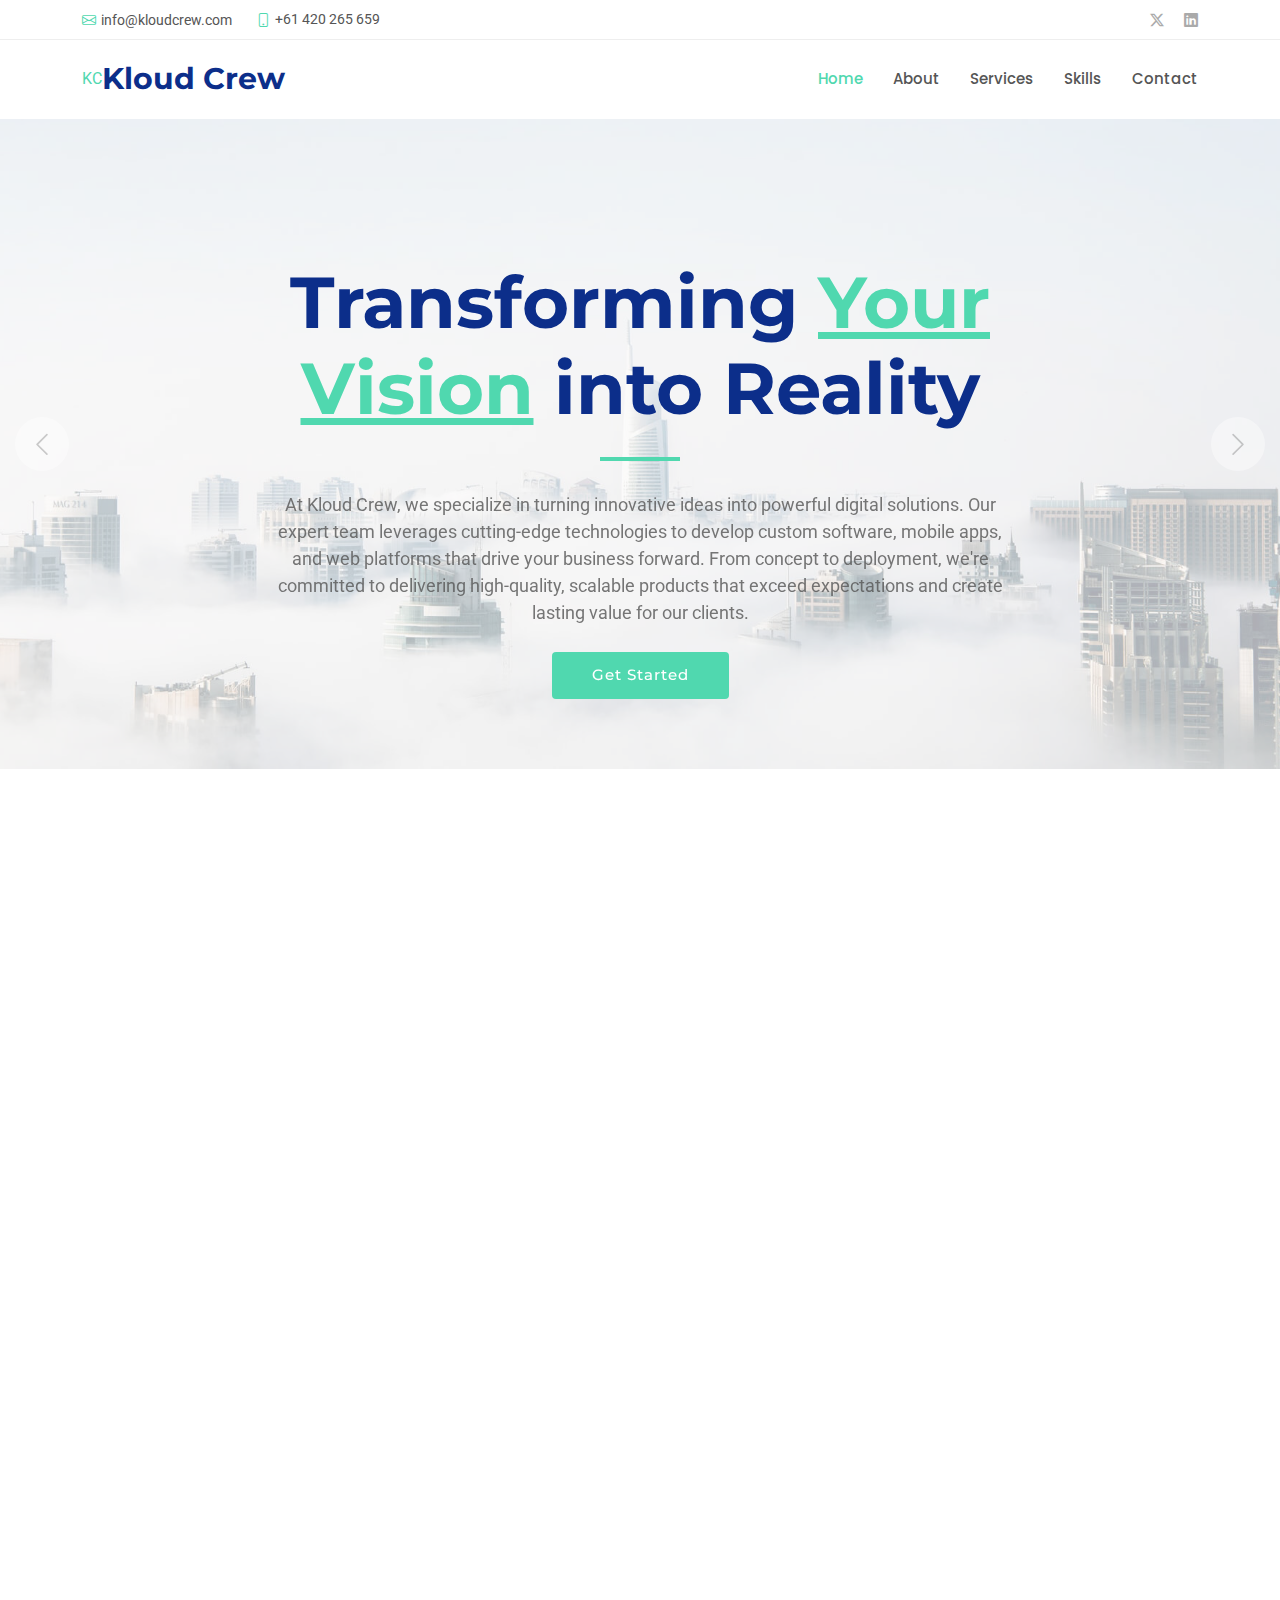
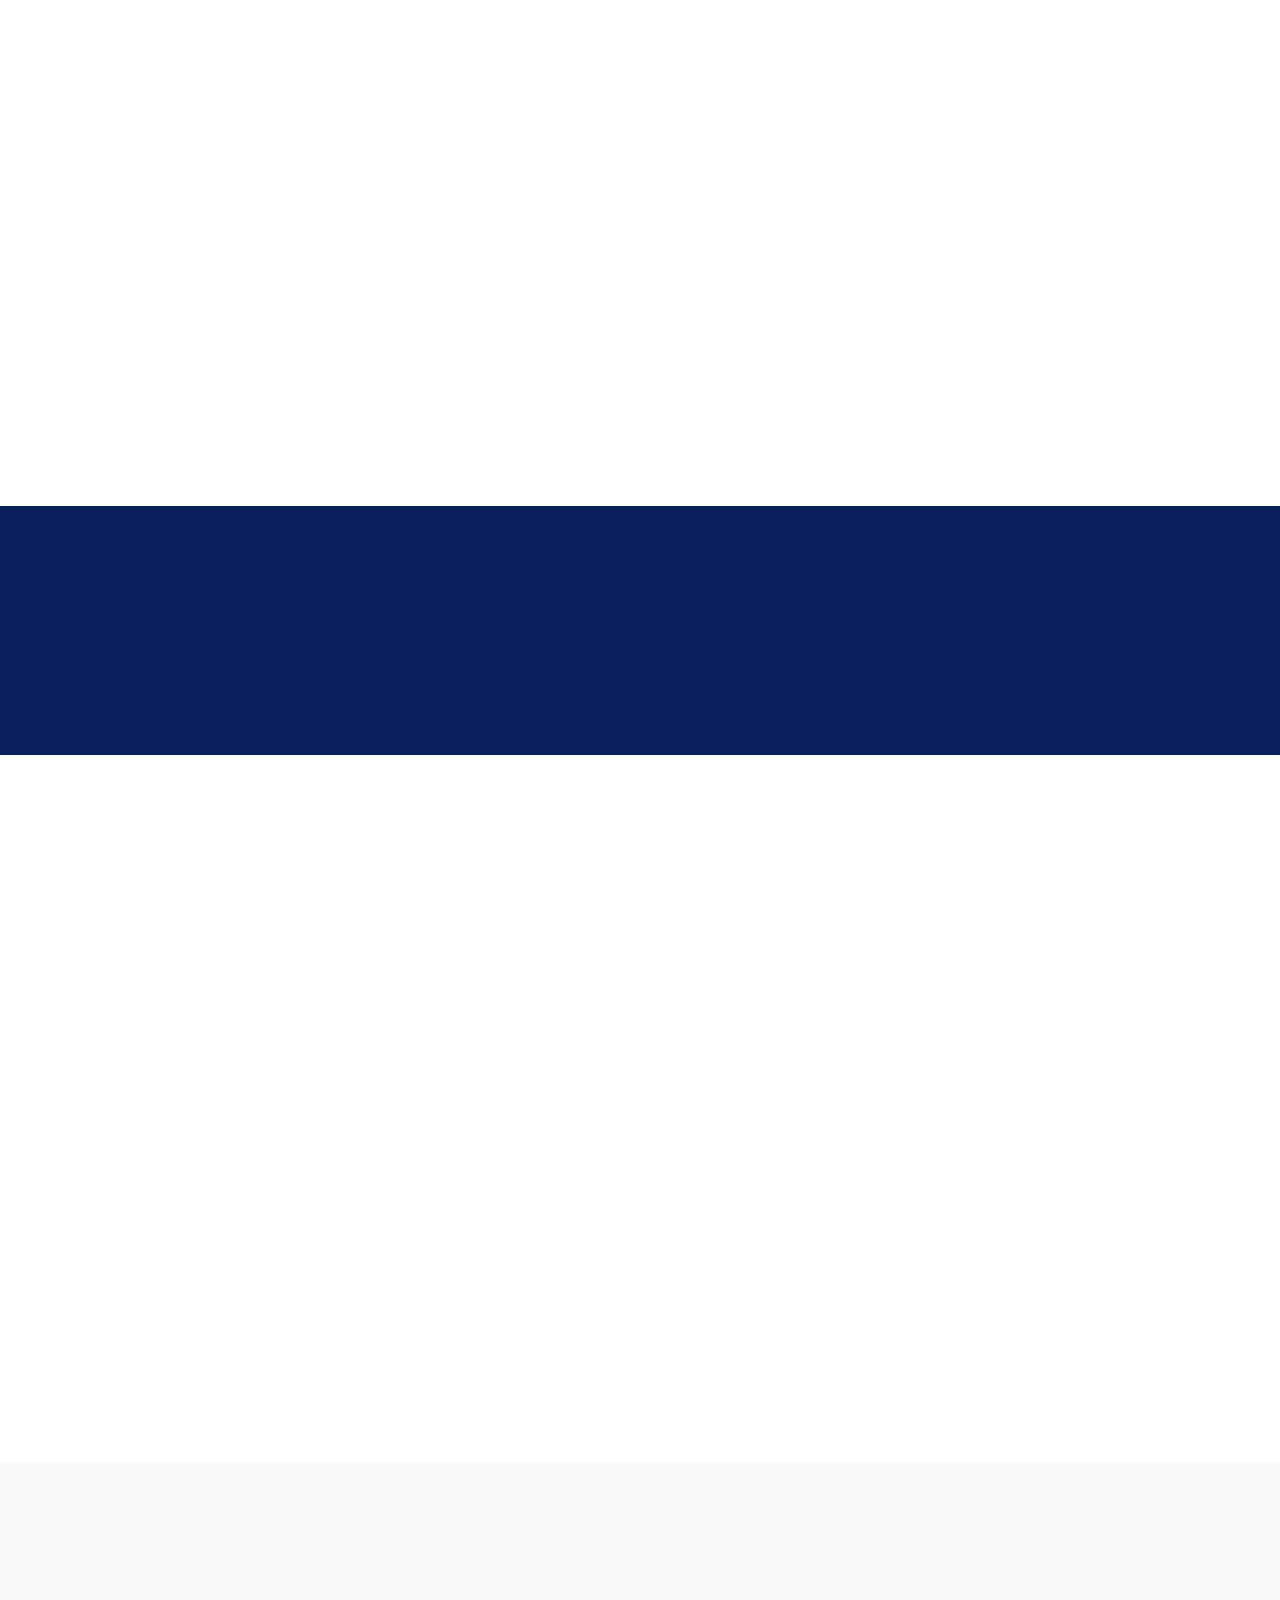
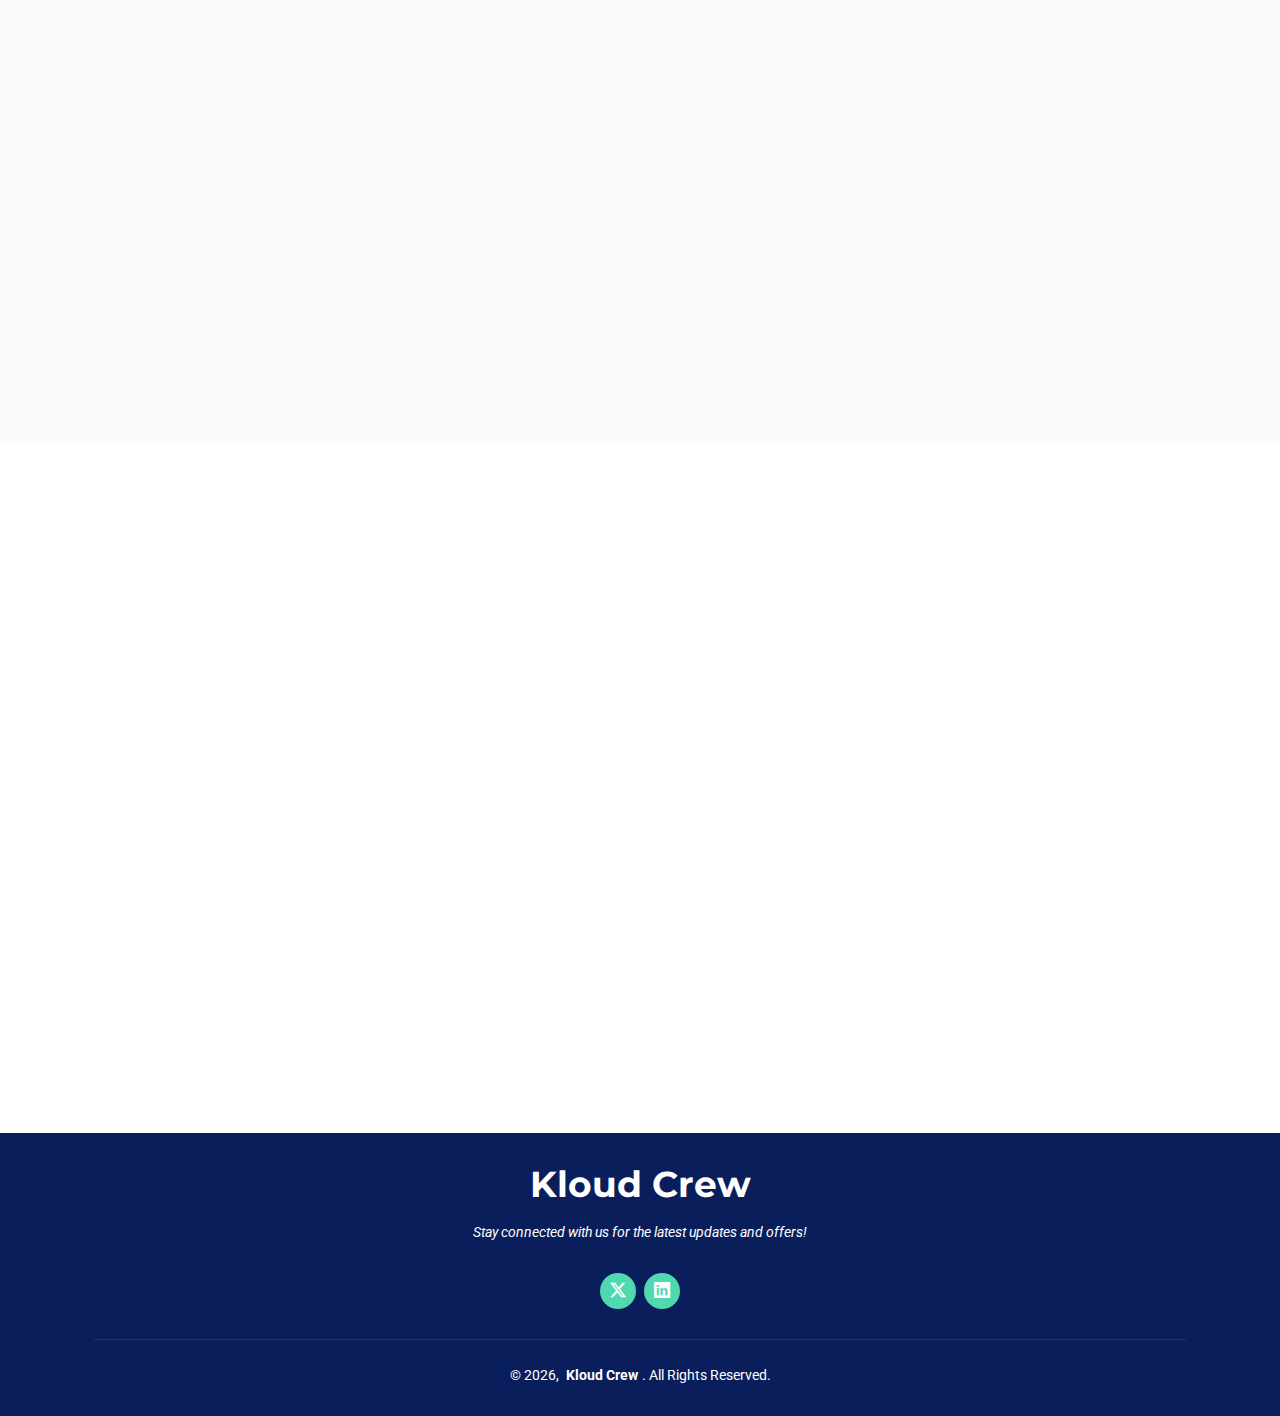
<file: index.html>
<!DOCTYPE html>
<html lang="en">

<head>
  <meta charset="utf-8">
  <meta content="width=device-width, initial-scale=1.0" name="viewport">
  <title>Kloud Crew - Your partener in Digital Success</title>
  <meta name="description" content="">
  <meta name="keywords" content="">

  <!-- Replace favicon link -->
  <link rel="icon" href="data:image/svg+xml;utf8,<svg xmlns='http://www.w3.org/2000/svg' width='32' height='32' viewBox='0 0 32 32'><text x='0' y='20' font-size='25' fill='%2350d8af'>KC</text></svg>" type="image/svg+xml">

  <!-- Fonts -->
  <link href="https://fonts.googleapis.com" rel="preconnect">
  <link href="https://fonts.gstatic.com" rel="preconnect" crossorigin>
  <link
    href="https://fonts.googleapis.com/css2?family=Roboto:ital,wght@0,100;0,300;0,400;0,500;0,700;0,900;1,100;1,300;1,400;1,500;1,700;1,900&family=Montserrat:ital,wght@0,100;0,200;0,300;0,400;0,500;0,600;0,700;0,800;0,900;1,100;1,200;1,300;1,400;1,500;1,600;1,700;1,800;1,900&family=Poppins:ital,wght@0,100;0,200;0,300;0,400;0,500;0,600;0,700;0,800;0,900;1,100;1,200;1,300;1,400;1,500;1,600;1,700;1,800;1,900&display=swap"
    rel="stylesheet">

  <!-- Vendor CSS Files -->
  <link href="assets/vendor/bootstrap/css/bootstrap.min.css" rel="stylesheet">
  <link href="assets/vendor/bootstrap-icons/bootstrap-icons.css" rel="stylesheet">
  <link href="assets/vendor/aos/aos.css" rel="stylesheet">
  <link href="assets/vendor/swiper/swiper-bundle.min.css" rel="stylesheet">
  <link href="assets/vendor/glightbox/css/glightbox.min.css" rel="stylesheet">

  <!-- Main CSS File -->
  <link href="assets/css/main.css" rel="stylesheet">

  <!-- =======================================================
  * Template Name: Kloudcrew
  * Template URL: https://bootstrapmade.com/reveal-bootstrap-corporate-template/
  * Updated: Aug 07 2024 with Bootstrap v5.3.3
  * Author: Kloudcrew
  * License: https://bootstrapmade.com/license/
  ======================================================== -->
</head>

<body class="index-page">

  <header id="header" class="header sticky-top">

    <div class="topbar d-flex align-items-center">
      <div class="container d-flex justify-content-center justify-content-md-between">
        <div class="contact-info d-flex align-items-center">
          <i class="bi bi-envelope d-flex align-items-center"><a
              href="mailto:info@Kloudcrew.com">info@kloudcrew.com</a></i>
          <i class="bi bi-phone d-flex align-items-center ms-4"><span> +61 420 265 659</span></i>
        </div>
        <div class="social-links d-none d-md-flex align-items-center">
          <a href="#" class="twitter"><i class="bi bi-twitter-x"></i></a>
          <a href="https://www.linkedin.com/company/Kloudcrew" class="linkedin"><i class="bi bi-linkedin"></i></a>
        </div>
      </div>
    </div><!-- End Top Bar -->

    <div class="branding d-flex align-items-cente">

      <div class="container position-relative d-flex align-items-center justify-content-between">
        <a href="index.html" class="logo d-flex align-items-center">
          <!-- Uncomment the line below if you also wish to use an image logo -->
          <div class="logo-letters">KC</div>
          <h1 class="sitename">Kloud Crew</h1>
        </a>

        <nav id="navmenu" class="navmenu">
          <ul>
            <li><a href="#hero" class="active">Home</a></li>
            <li><a href="#about">About</a></li>
            <li><a href="#services">Services</a></li>
            <li><a href="#call-to-action">Skills</a></li>
            <li><a href="#contact">Contact</a></li>
          </ul>
          <i class="mobile-nav-toggle d-xl-none bi bi-list"></i>
        </nav>
      </div>
    </div>
  </header>

  <main class="main">
    
    <!-- Hero Section -->
    <section id="hero" class="hero section light-background">
      <div class="info d-flex align-items-center">
        <div class="container">
          <div class="row justify-content-center" data-aos="fade-up" data-aos-delay="100">
            <div class="col-lg-8 text-center">
              <h2>Transforming <span>Your Vision</span> into Reality</h2>
              <p>At Kloud Crew, we specialize in turning innovative ideas into powerful digital solutions. Our expert
                team leverages cutting-edge technologies to develop custom software, mobile apps, and web platforms that
                drive your business forward. From concept to deployment, we're committed to delivering high-quality,
                scalable products that exceed expectations and create lasting value for our clients.</p>
              <a href="#services" class="btn-get-started">Get Started</a>
            </div>
          </div>
        </div>
      </div>

      <div id="hero-carousel" class="carousel slide" data-bs-ride="carousel" data-bs-interval="5000">

        <div class="carousel-item active">
          <img src="assets/img/hero-carousel/hero-carousel-1.jpg" alt="">
        </div>

        <div class="carousel-item">
          <img src="assets/img/hero-carousel/hero-carousel-2.jpg" alt="">
        </div>

        <div class="carousel-item">
          <img src="assets/img/hero-carousel/hero-carousel-3.jpg" alt="">
        </div>

        <a class="carousel-control-prev" href="#hero-carousel" role="button" data-bs-slide="prev">
          <span class="carousel-control-prev-icon bi bi-chevron-left" aria-hidden="true"></span>
        </a>

        <a class="carousel-control-next" href="#hero-carousel" role="button" data-bs-slide="next">
          <span class="carousel-control-next-icon bi bi-chevron-right" aria-hidden="true"></span>
        </a>

      </div>

    </section><!-- /Hero Section -->

    <!-- About Section -->
    <section id="about" class="about section">

      <div class="container" data-aos="fade-up" data-aos-delay="100">

        <div class="row gy-4">
          <div class="col-lg-6 2">
            <img src="assets/img/about.jpg" class="img-fluid" alt="">
          </div>
          <div class="col-lg-6 content">
            <h3>Empowering Digital Innovation</h3>
            <p class="fst-italic">
              At Kloud Crew, we're dedicated to transforming ideas into powerful digital solutions that drive
              business growth and user engagement.
            </p>
            <ul>
              <li><i class="bi bi-check2-all"></i> <span>Custom software development tailored to your unique business
                  needs</span></li>
              <li><i class="bi bi-check2-all"></i> <span>Innovative no-code platforms for rapid application
                  development</span></li>
              <li><i class="bi bi-check2-all"></i> <span>Expert digital marketing strategies to boost your online
                  presence and drive conversions</span></li>
            </ul>
            <p>
              Our team of skilled professionals combines cutting-edge technologies with industry best practices to
              deliver scalable, high-performance solutions. Whether you're a startup or an established enterprise, we're
              committed to helping you achieve your digital transformation goals and stay ahead in today's competitive
              landscape.
            </p>
          </div>
        </div>

      </div>

    </section><!-- /About Section -->
    <!-- Services Section -->
    <section id="services" class="services section">
      <!-- Section Title -->
      <div class="container section-title" data-aos="fade-up">
        <h2>Our Premium Services</h2>
        <p>We specialize in nurturing tech talent through comprehensive training programs, ensuring they are equipped
          with the latest skills to thrive in the industry.</p>
      </div><!-- End Section Title -->

      <div class="container">
        <div class="row gy-4">
          <div class="col-md-6" data-aos="fade-up" data-aos-delay="100">
            <div class="service-item d-flex position-relative h-100">
              <i class="bi bi-code-square icon flex-shrink-0"></i>
              <div>
                <h4 class="title"><a href="#services" class="stretched-link">Software Development</a></h4>
                <p class="description">Our expert developers create custom software solutions tailored to meet your
                  business needs, leveraging the latest technologies for optimal performance.</p>
              </div>
            </div>
          </div><!-- End Service Item -->
          <div class="col-md-6" data-aos="fade-up" data-aos-delay="400">
            <div class="service-item d-flex position-relative h-100">
              <i class="bi bi-people icon flex-shrink-0"></i>
              <div>
                <h4 class="title"><a href="#services" class="stretched-link">Offshoring Service</a></h4>
                <p class="description">Connect with a pool of talented professionals, ensuring that you receive
                  top-notch services while optimizing operational costs.</p>
              </div>
            </div>
          </div><!-- End Service Item -->
          <div class="col-md-6" data-aos="fade-up" data-aos-delay="300">
            <div class="service-item d-flex position-relative h-100">
              <i class="bi bi-lightbulb icon flex-shrink-0"></i>
              <div>
                <h4 class="title"><a href="#services" class="stretched-link">Consulting Services</a></h4>
                <p class="description">Our consulting team provides strategic insights and actionable plans to help
                  organizations navigate challenges and seize opportunities in the tech landscape.</p>
              </div>
            </div>
          </div><!-- End Service Item -->
          <div class="col-md-6" data-aos="fade-up" data-aos-delay="200">
            <div class="service-item d-flex position-relative h-100">
              <i class="bi bi-arrow-repeat icon flex-shrink-0"></i>
              <div>
                <h4 class="title"><a href="#services" class="stretched-link">Digital Transformation</a></h4>
                <p class="description">We guide businesses through their digital transformation journey, helping them
                  adopt innovative technologies to enhance efficiency and drive growth.</p>
              </div>
            </div>
          </div><!-- End Service Item -->

          <div class="col-md-6" data-aos="fade-up" data-aos-delay="500">
            <div class="service-item d-flex position-relative h-100">
              <i class="bi bi-palette icon flex-shrink-0"></i>
              <div>
                <h4 class="title"><a href="#services" class="stretched-link">Product Design</a></h4>
                <p class="description">We offer end-to-end product design services, from ideation to prototyping,
                  ensuring that your product meets user needs and stands out in the market.</p>
              </div>
            </div>
          </div><!-- End Service Item -->

          <div class="col-md-6" data-aos="fade-up" data-aos-delay="600">
            <div class="service-item d-flex position-relative h-100">
              <i class="bi bi-globe icon flex-shrink-0"></i>
              <div>
                <h4 class="title"><a href="#services" class="stretched-link">Remote Team Solutions</a></h4>
                <p class="description">We connect businesses with top-tier remote teams, enabling them to scale
                  operations efficiently while maintaining high-quality standards.</p>
              </div>
            </div>
          </div><!-- End Service Item -->

        </div>

      </div>

    </section><!-- /Services Section -->

    
    <section id="call-to-action" class="call-to-action section dark-background">
      <div class="container">
        <div class="row" data-aos="zoom-in" data-aos-delay="100">
          <div class="col-xl-9 text-center text-xl-start">
            <h3>Transform Your Ideas into Reality</h3>
            <p>Ready to take your business to the next level with custom software solutions? Our team of expert
              developers is here to turn your vision into a powerful digital product. Whether you need a mobile app, web
              platform, or enterprise software, we have the skills and experience to deliver results that exceed your
              expectations.</p>
          </div>
          <div class="col-xl-3 cta-btn-container text-center">
            <a class="cta-btn align-middle" href="skills-matrix.html">Skills Matrix</a>
          </div>
        </div>
      </div>
    </section><!-- /Call To Action Section -->
     <!-- Testimonials Section -->
     <section id="testimonials" class="testimonials section">
 <!-- Section Title -->
      <!-- Section Title -->
      <div class="container section-title" data-aos="fade-up">
        <h2 class="mb-4" style="font-size: 2.5rem; font-weight: 700; color: var(--heading-color);">Industries Portfolio</h2>
        <p class="lead mb-4 text-center"><strong style="font-size: 40px; margin-right: 10px;">Over</strong> the years, Kloud Crew founders cultivated invaluable expertise, domain knowledge, and exceptional talent within these fields.</p>
        <p class="font-weight-bold text-center"><strong>Our current industry focus includes:</strong></p>
      </div><!-- End Section Title -->

      <div class="container" data-aos="fade-up" data-aos-delay="100">
        <div class="swiper init-swiper">
          <script type="application/json" class="swiper-config">
            {
              "loop": true,
              "speed": 600,
              "autoplay": {
                "delay": 5000
              },
              "slidesPerView": "auto",
              "pagination": {
                "el": ".swiper-pagination",
                "type": "bullets",
                "clickable": true
              },
              "breakpoints": {
                "320": {
                  "slidesPerView": 1,
                  "spaceBetween": 40
                },
                "1200": {
                  "slidesPerView": 3,
                  "spaceBetween": 10
                }
              }
            }
          </script>
          <div class="swiper-wrapper">
            <div class="swiper-slide">
              <div class="testimonial-item">
                <div class="testimonial-img-container">
                  <img src="assets/img/industries/industries-1.jpeg" class="testimonial-img" alt="Oil and Gas Industry">
                  <h3 class="testimonial-title">Oil and Gas</h3>
                </div>
                <p class="testimonial-description">Innovative solutions driving efficiency and sustainability in the oil and gas sector.</p>
              </div>
            </div><!-- End testimonial item -->
            <div class="swiper-slide">
              <div class="testimonial-item">
                <div class="testimonial-img-container">
                  <img src="assets/img/industries/industries-2.webp" class="testimonial-img" alt="Healthcare Industry">
                  <h3 class="testimonial-title">Healthcare</h3>
                </div>
                <p class="testimonial-description">Transforming patient care through cutting-edge technology and compassionate service.</p>
              </div>
            </div><!-- End testimonial item -->
            <div class="swiper-slide">
              <div class="testimonial-item">
                <div class="testimonial-img-container">
                  <img src="assets/img/industries/industries-3.webp" class="testimonial-img" alt="Telecom & Networking Industry">
                  <h3 class="testimonial-title">Telecom & Networking</h3>
                </div>
                <p class="testimonial-description">Connecting the world with reliable and innovative telecommunications solutions.</p>
              </div>
            </div><!-- End testimonial item -->
            <div class="swiper-slide">
              <div class="testimonial-item">
                <div class="testimonial-img-container">
                  <img src="assets/img/industries/industries-4.webp" class="testimonial-img" alt="Government Sector">
                  <h3 class="testimonial-title">Government</h3>
                </div>
                <p class="testimonial-description">Empowering public service through technology and efficient governance.</p>
              </div>
            </div><!-- End testimonial item -->
          </div>
          <div class="swiper-pagination"></div>
        </div>
      </div>
   
    <!-- Call To Action Section -->

    <!-- Faq Section -->
    <section id="faq" class="faq section light-background">
      <div class="container">
        <div class="row gy-4">
          <div class="col-lg-4" data-aos="fade-up" data-aos-delay="100">
            <div class="content px-xl-5">
              <h3><span>Common Queries </span><strong>Answered</strong></h3>
              <p>
                We understand that you may have questions about our services. Below, we've compiled a list of common
                inquiries to help you find the information you need quickly and easily.
              </p>
            </div>
          </div>

          <div class="col-lg-8" data-aos="fade-up" data-aos-delay="200">

            <div class="faq-container">
              <div class="faq-item faq-active">
                <h3><span class="num">1.</span> <span>What services do you offer?</span></h3>
                <div class="faq-content">
                  <p>We provide a range of services including web development, digital marketing, and custom software
                    solutions tailored to meet your business needs.</p>
                </div>
                <i class="faq-toggle bi bi-chevron-right"></i>
              </div><!-- End Faq item-->

              <div class="faq-item">
                <h3><span class="num">2.</span> <span>How can I get in touch with support?</span></h3>
                <div class="faq-content">
                  <p>You can reach our support team via the contact form on our website, or by emailing
                    info@Kloudcrew.com. We aim to respond within 24 hours.</p>
                </div>
                <i class="faq-toggle bi bi-chevron-right"></i>
              </div><!-- End Faq item-->

              <div class="faq-item">
                <h3><span class="num">3.</span> <span>Do you offer custom solutions?</span></h3>
                <div class="faq-content">
                  <p>Yes, we specialize in creating custom solutions that fit your specific requirements. Please contact
                    us to discuss your project in detail.</p>
                </div>
                <i class="faq-toggle bi bi-chevron-right"></i>
              </div><!-- End Faq item-->

              <div class="faq-item">
                <h3><span class="num">4.</span> <span>What is your pricing model?</span></h3>
                <div class="faq-content">
                  <p>Our pricing varies based on the scope and complexity of the project. We offer competitive rates and
                    can provide a detailed quote after discussing your needs.</p>
                </div>
                <i class="faq-toggle bi bi-chevron-right"></i>
              </div><!-- End Faq item-->

              <div class="faq-item">
                <h3><span class="num">5.</span> <span>Can I see examples of your work?</span></h3>
                <div class="faq-content">
                  <p>Absolutely! You can view our portfolio on our website to see a selection of our previous projects
                    and the results we've achieved for our clients.</p>
                </div>
                <i class="faq-toggle bi bi-chevron-right"></i>
              </div><!-- End Faq item-->

            </div>

          </div>
        </div>

      </div>

    </section><!-- /Faq Section -->

    <!-- Contact Section -->
    <section id="contact" class="contact section">

      <!-- Section Title -->
      <div class="container section-title" data-aos="fade-up">
        <h2>Contact</h2>
        <p>Leave us a little info, and we'll be in touch</p>
      </div><!-- End Section Title -->

      <div class="container" data-aos="fade-up" data-aos-delay="100">
          <div class="row gy-4">

          <div class="col-lg-4">
            <div class="info-item d-flex" data-aos="fade-up" data-aos-delay="500">
              <i class="bi bi-envelope flex-shrink-0"></i>
              <div>
                <h3>Email Us</h3>
                <p>info@kloudcrew.com</p>
              </div>
            </div><!-- End Info Item -->
            <div class="info-item d-flex" data-aos="fade-up" data-aos-delay="400">
              <i class="bi bi-telephone flex-shrink-0"></i>
              <div>
                <h3>Call Us</h3>
                <p>+61 420 265 659</p>
              </div>
            </div><!-- End Info Item -->

          </div>

          <div class="col-lg-8">
            <form action="forms/contact.php" method="post" class="php-email-form" data-aos="fade-up"
              data-aos-delay="200">
              <div class="row gy-4">

                <div class="col-md-6">
                  <input type="text" name="name" class="form-control" placeholder="Your Name" required="">
                </div>

                <div class="col-md-6 ">
                  <input type="email" class="form-control" name="email" placeholder="Your Email" required="">
                </div>

                <div class="col-md-12">
                  <input type="text" class="form-control" name="subject" placeholder="Subject" required="">
                </div>

                <div class="col-md-12">
                  <textarea class="form-control" name="message" rows="6" placeholder="Message" required=""></textarea>
                </div>

                <div class="col-md-12 text-center">
                  <div class="loading">Loading</div>
                  <div class="error-message"></div>
                  <div class="sent-message">Your message has been sent. Thank you!</div>

                  <button type="submit">Send Message</button>
                </div>

              </div>
            </form>
          </div><!-- End Contact Form -->

        </div>

      </div>

    </section><!-- /Contact Section -->

  </main>

  <footer id="footer" class="footer dark-background">
    <div class="container">
      <h3 class="sitename">Kloud Crew</h3>
      <p>Stay connected with us for the latest updates and offers!</p>
      <div class="social-links d-flex justify-content-center">
        <a href=""><i class="bi bi-twitter-x"></i></a>
        <a href="https://www.linkedin.com/company/Kloudcrew"><i class="bi bi-linkedin"></i></a>
      </div>
      <div class="container">
        <div class="copyright">
          <span>© <span id="year"></span>, <strong class="px-1 sitename">Kloud Crew</strong>. All Rights
            Reserved.</span>
        </div>
      </div>
    </div>
  </footer>
  <script>
    document.getElementById('year').textContent = new Date().getFullYear();
  </script>

  <!-- Scroll Top -->
  <a href="#" id="scroll-top" class="scroll-top d-flex align-items-center justify-content-center"><i
      class="bi bi-arrow-up-short"></i></a>

  <!-- Preloader -->
  <div id="preloader"></div>

  <!-- Vendor JS Files -->
  <script src="assets/vendor/bootstrap/js/bootstrap.bundle.min.js"></script>
  <script src="assets/vendor/php-email-form/validate.js"></script>
  <script src="assets/vendor/aos/aos.js"></script>
  <script src="assets/vendor/swiper/swiper-bundle.min.js"></script>
  <script src="assets/vendor/glightbox/js/glightbox.min.js"></script>
  <script src="assets/vendor/imagesloaded/imagesloaded.pkgd.min.js"></script>
  <script src="assets/vendor/isotope-layout/isotope.pkgd.min.js"></script>

  <!-- Main JS File -->
  <script src="assets/js/main.js"></script>

</body>

</html>
</file>
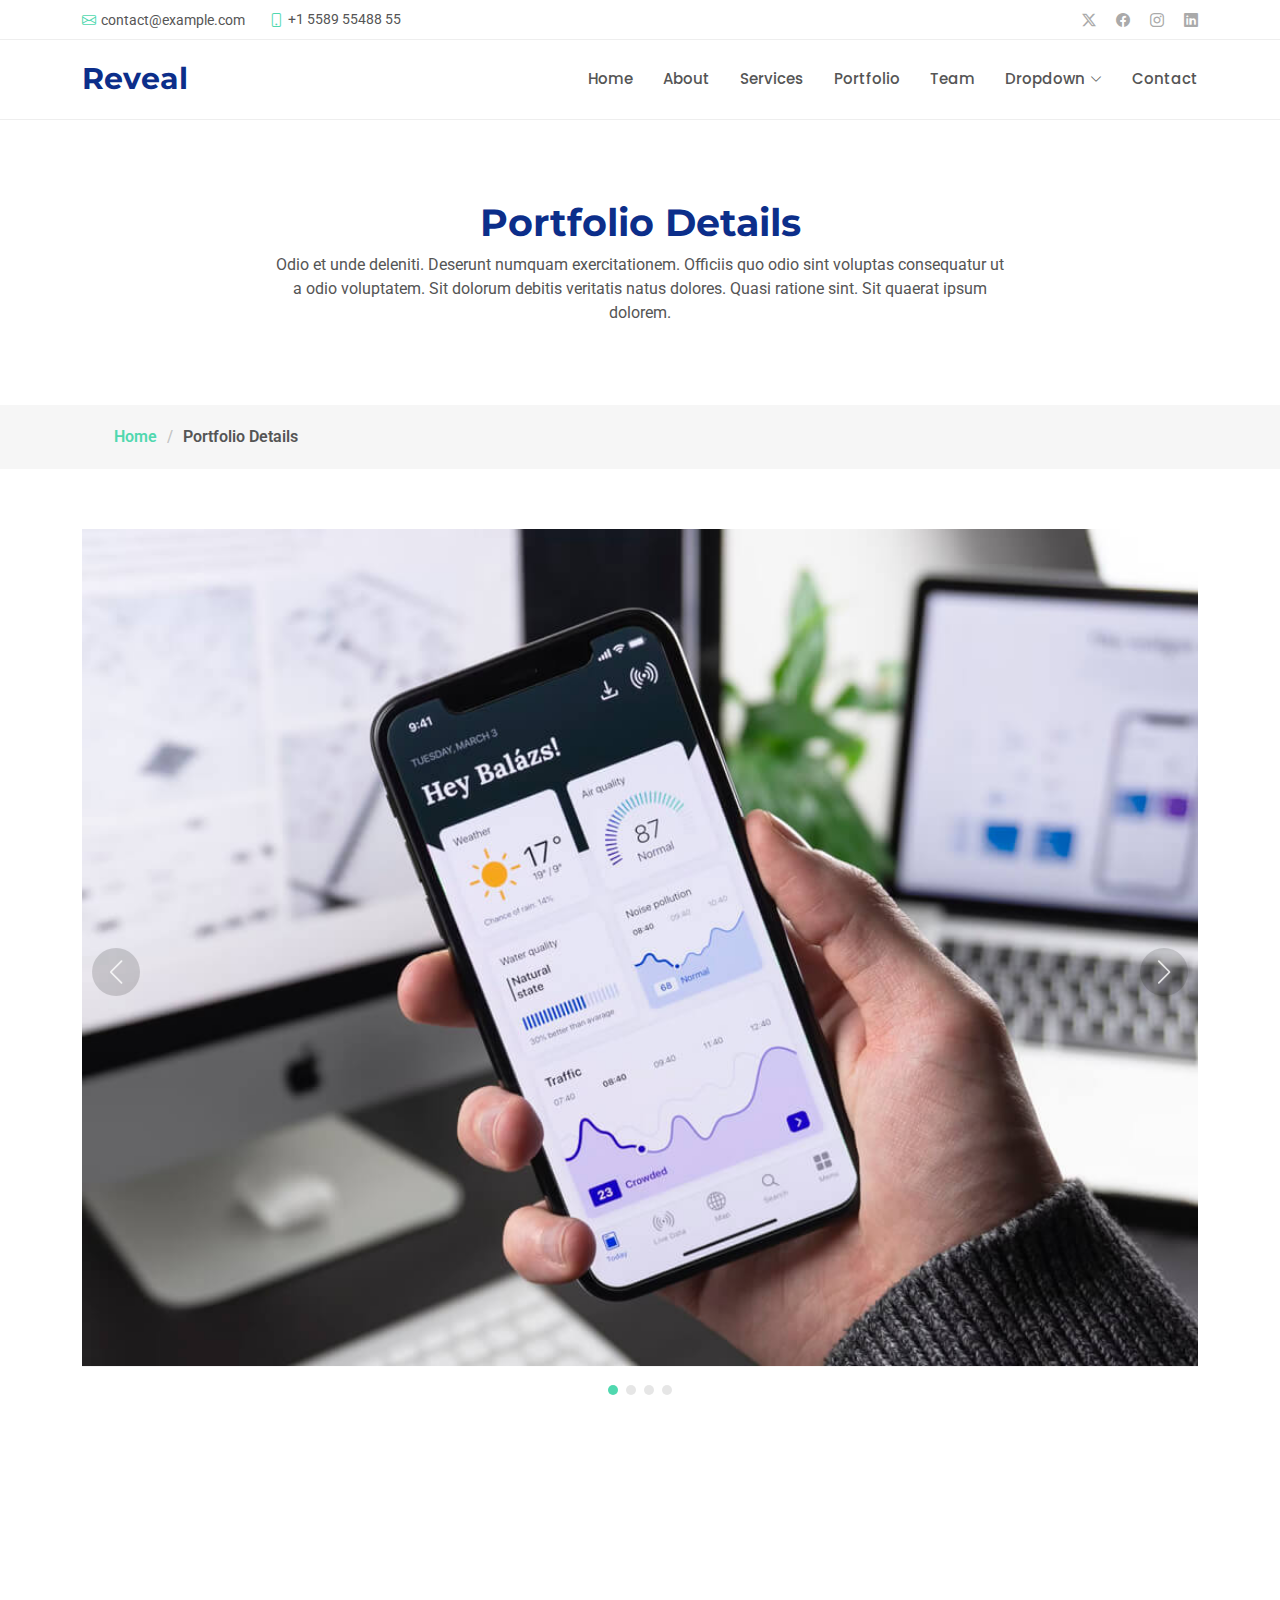
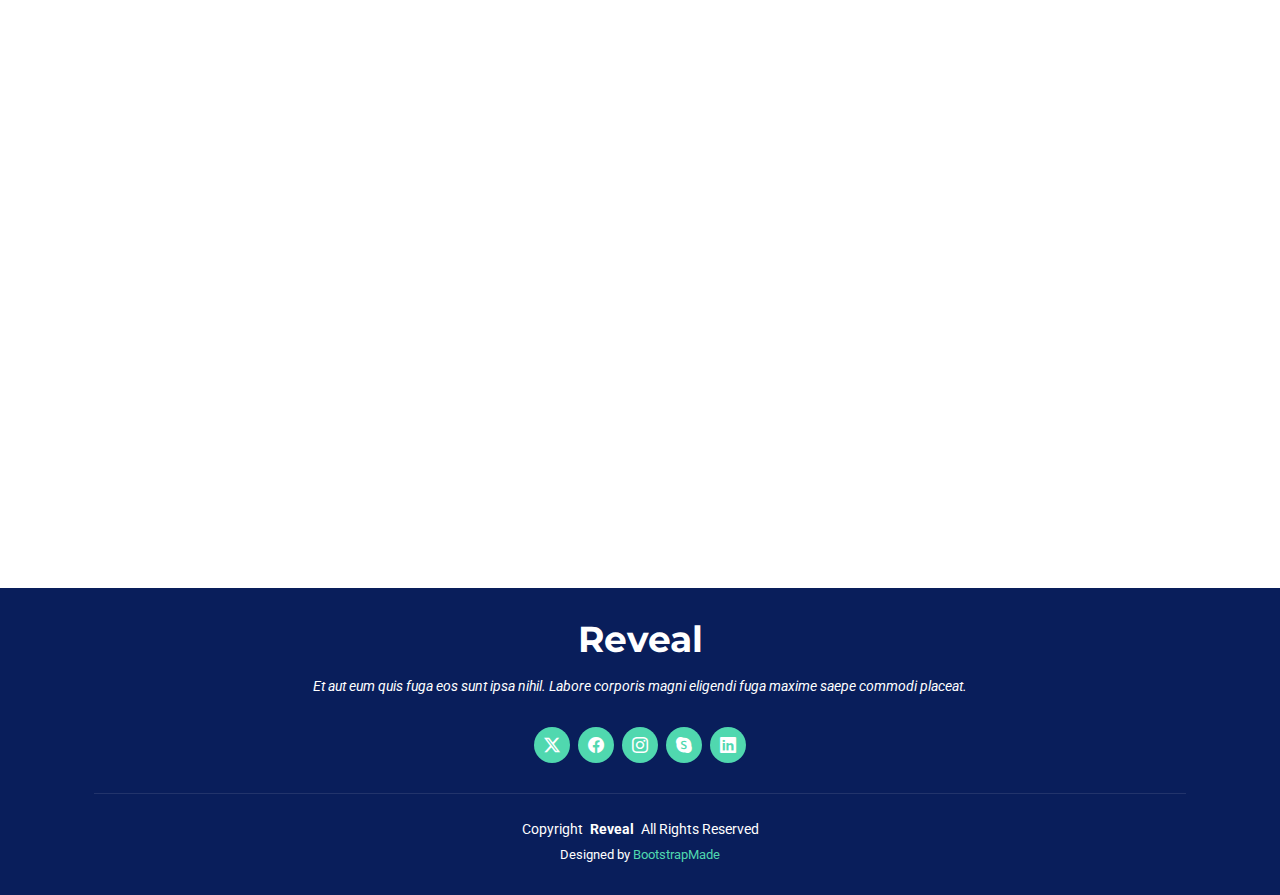
<file: portfolio-details.html>
<!DOCTYPE html>
<html lang="en">

<head>
  <meta charset="utf-8">
  <meta content="width=device-width, initial-scale=1.0" name="viewport">
  <title>Portfolio Details - Reveal Bootstrap Template</title>
  <meta name="description" content="">
  <meta name="keywords" content="">

  <!-- Favicons -->
  <link href="assets/img/favicon.png" rel="icon">
  <link href="assets/img/apple-touch-icon.png" rel="apple-touch-icon">

  <!-- Fonts -->
  <link href="https://fonts.googleapis.com" rel="preconnect">
  <link href="https://fonts.gstatic.com" rel="preconnect" crossorigin>
  <link href="https://fonts.googleapis.com/css2?family=Roboto:ital,wght@0,100;0,300;0,400;0,500;0,700;0,900;1,100;1,300;1,400;1,500;1,700;1,900&family=Montserrat:ital,wght@0,100;0,200;0,300;0,400;0,500;0,600;0,700;0,800;0,900;1,100;1,200;1,300;1,400;1,500;1,600;1,700;1,800;1,900&family=Poppins:ital,wght@0,100;0,200;0,300;0,400;0,500;0,600;0,700;0,800;0,900;1,100;1,200;1,300;1,400;1,500;1,600;1,700;1,800;1,900&display=swap" rel="stylesheet">

  <!-- Vendor CSS Files -->
  <link href="assets/vendor/bootstrap/css/bootstrap.min.css" rel="stylesheet">
  <link href="assets/vendor/bootstrap-icons/bootstrap-icons.css" rel="stylesheet">
  <link href="assets/vendor/aos/aos.css" rel="stylesheet">
  <link href="assets/vendor/swiper/swiper-bundle.min.css" rel="stylesheet">
  <link href="assets/vendor/glightbox/css/glightbox.min.css" rel="stylesheet">

  <!-- Main CSS File -->
  <link href="assets/css/main.css" rel="stylesheet">

  <!-- =======================================================
  * Template Name: Reveal
  * Template URL: https://bootstrapmade.com/reveal-bootstrap-corporate-template/
  * Updated: Aug 07 2024 with Bootstrap v5.3.3
  * Author: BootstrapMade.com
  * License: https://bootstrapmade.com/license/
  ======================================================== -->
</head>

<body class="portfolio-details-page">

  <header id="header" class="header sticky-top">

    <div class="topbar d-flex align-items-center">
      <div class="container d-flex justify-content-center justify-content-md-between">
        <div class="contact-info d-flex align-items-center">
          <i class="bi bi-envelope d-flex align-items-center"><a href="mailto:contact@example.com">contact@example.com</a></i>
          <i class="bi bi-phone d-flex align-items-center ms-4"><span>+1 5589 55488 55</span></i>
        </div>
        <div class="social-links d-none d-md-flex align-items-center">
          <a href="#" class="twitter"><i class="bi bi-twitter-x"></i></a>
          <a href="#" class="facebook"><i class="bi bi-facebook"></i></a>
          <a href="#" class="instagram"><i class="bi bi-instagram"></i></a>
          <a href="#" class="linkedin"><i class="bi bi-linkedin"></i></a>
        </div>
      </div>
    </div><!-- End Top Bar -->

    <div class="branding d-flex align-items-cente">

      <div class="container position-relative d-flex align-items-center justify-content-between">
        <a href="index.html" class="logo d-flex align-items-center">
          <!-- Uncomment the line below if you also wish to use an image logo -->
          <!-- <img src="assets/img/logo.png" alt=""> -->
          <h1 class="sitename">Reveal</h1>
        </a>

        <nav id="navmenu" class="navmenu">
          <ul>
            <li><a href="#hero">Home</a></li>
            <li><a href="#about">About</a></li>
            <li><a href="#services">Services</a></li>
            <li><a href="#portfolio">Portfolio</a></li>
            <li><a href="#team">Team</a></li>
            <li class="dropdown"><a href="#"><span>Dropdown</span> <i class="bi bi-chevron-down toggle-dropdown"></i></a>
              <ul>
                <li><a href="#">Dropdown 1</a></li>
                <li class="dropdown"><a href="#"><span>Deep Dropdown</span> <i class="bi bi-chevron-down toggle-dropdown"></i></a>
                  <ul>
                    <li><a href="#">Deep Dropdown 1</a></li>
                    <li><a href="#">Deep Dropdown 2</a></li>
                    <li><a href="#">Deep Dropdown 3</a></li>
                    <li><a href="#">Deep Dropdown 4</a></li>
                    <li><a href="#">Deep Dropdown 5</a></li>
                  </ul>
                </li>
                <li><a href="#">Dropdown 2</a></li>
                <li><a href="#">Dropdown 3</a></li>
                <li><a href="#">Dropdown 4</a></li>
              </ul>
            </li>
            <li><a href="#contact">Contact</a></li>
          </ul>
          <i class="mobile-nav-toggle d-xl-none bi bi-list"></i>
        </nav>

      </div>

    </div>

  </header>

  <main class="main">

    <!-- Page Title -->
    <div class="page-title" data-aos="fade">
      <div class="heading">
        <div class="container">
          <div class="row d-flex justify-content-center text-center">
            <div class="col-lg-8">
              <h1>Portfolio Details</h1>
              <p class="mb-0">Odio et unde deleniti. Deserunt numquam exercitationem. Officiis quo odio sint voluptas consequatur ut a odio voluptatem. Sit dolorum debitis veritatis natus dolores. Quasi ratione sint. Sit quaerat ipsum dolorem.</p>
            </div>
          </div>
        </div>
      </div>
      <nav class="breadcrumbs">
        <div class="container">
          <ol>
            <li><a href="index.html">Home</a></li>
            <li class="current">Portfolio Details</li>
          </ol>
        </div>
      </nav>
    </div><!-- End Page Title -->

    <!-- Portfolio Details Section -->
    <section id="portfolio-details" class="portfolio-details section">

      <div class="container" data-aos="fade-up">

        <div class="portfolio-details-slider swiper init-swiper">
          <script type="application/json" class="swiper-config">
            {
              "loop": true,
              "speed": 600,
              "autoplay": {
                "delay": 5000
              },
              "slidesPerView": "auto",
              "navigation": {
                "nextEl": ".swiper-button-next",
                "prevEl": ".swiper-button-prev"
              },
              "pagination": {
                "el": ".swiper-pagination",
                "type": "bullets",
                "clickable": true
              }
            }
          </script>
          <div class="swiper-wrapper align-items-center">

            <div class="swiper-slide">
              <img src="assets/img/portfolio/app-1.jpg" alt="">
            </div>

            <div class="swiper-slide">
              <img src="assets/img/portfolio/product-1.jpg" alt="">
            </div>

            <div class="swiper-slide">
              <img src="assets/img/portfolio/branding-1.jpg" alt="">
            </div>

            <div class="swiper-slide">
              <img src="assets/img/portfolio/books-1.jpg" alt="">
            </div>

          </div>
          <div class="swiper-button-prev"></div>
          <div class="swiper-button-next"></div>
          <div class="swiper-pagination"></div>
        </div>

        <div class="row justify-content-between gy-4 mt-4">

          <div class="col-lg-8" data-aos="fade-up">
            <div class="portfolio-description">
              <h2>This is an example of portfolio details</h2>
              <p>
                Autem ipsum nam porro corporis rerum. Quis eos dolorem eos itaque inventore commodi labore quia quia. Exercitationem repudiandae officiis neque suscipit non officia eaque itaque enim. Voluptatem officia accusantium nesciunt est omnis tempora consectetur dignissimos. Sequi nulla at esse enim cum deserunt eius.
              </p>
              <p>
                Amet consequatur qui dolore veniam voluptatem voluptatem sit. Non aspernatur atque natus ut cum nam et. Praesentium error dolores rerum minus sequi quia veritatis eum. Eos et doloribus doloremque nesciunt molestiae laboriosam.
              </p>

              <div class="testimonial-item">
                <p>
                  <i class="bi bi-quote quote-icon-left"></i>
                  <span>Export tempor illum tamen malis malis eram quae irure esse labore quem cillum quid cillum eram malis quorum velit fore eram velit sunt aliqua noster fugiat irure amet legam anim culpa.</span>
                  <i class="bi bi-quote quote-icon-right"></i>
                </p>
                <div>
                  <img src="assets/img/testimonials/testimonials-2.jpg" class="testimonial-img" alt="">
                  <h3>Sara Wilsson</h3>
                  <h4>Designer</h4>
                </div>
              </div>

              <p>
                Impedit ipsum quae et aliquid doloribus et voluptatem quasi. Perspiciatis occaecati earum et magnam animi. Quibusdam non qui ea vitae suscipit vitae sunt. Repudiandae incidunt cumque minus deserunt assumenda tempore. Delectus voluptas necessitatibus est.
              </p>

              <p>
                Sunt voluptatum sapiente facilis quo odio aut ipsum repellat debitis. Molestiae et autem libero. Explicabo et quod necessitatibus similique quis dolor eum. Numquam eaque praesentium rem et qui nesciunt.
              </p>

            </div>
          </div>

          <div class="col-lg-3" data-aos="fade-up" data-aos-delay="100">
            <div class="portfolio-info">
              <h3>Project information</h3>
              <ul>
                <li><strong>Category</strong> Web design</li>
                <li><strong>Client</strong> ASU Company</li>
                <li><strong>Project date</strong> 01 March, 2020</li>
                <li><strong>Project URL</strong> <a href="#">www.example.com</a></li>
                <li><a href="#" class="btn-visit align-self-start">Visit Website</a></li>
              </ul>
            </div>
          </div>

        </div>

      </div>

    </section><!-- /Portfolio Details Section -->

  </main>

  <footer id="footer" class="footer dark-background">
    <div class="container">
      <h3 class="sitename">Reveal</h3>
      <p>Et aut eum quis fuga eos sunt ipsa nihil. Labore corporis magni eligendi fuga maxime saepe commodi placeat.</p>
      <div class="social-links d-flex justify-content-center">
        <a href=""><i class="bi bi-twitter-x"></i></a>
        <a href=""><i class="bi bi-facebook"></i></a>
        <a href=""><i class="bi bi-instagram"></i></a>
        <a href=""><i class="bi bi-skype"></i></a>
        <a href=""><i class="bi bi-linkedin"></i></a>
      </div>
      <div class="container">
        <div class="copyright">
          <span>Copyright</span> <strong class="px-1 sitename">Reveal</strong> <span>All Rights Reserved</span>
        </div>
        <div class="credits">
          <!-- All the links in the footer should remain intact. -->
          <!-- You can delete the links only if you've purchased the pro version. -->
          <!-- Licensing information: https://bootstrapmade.com/license/ -->
          <!-- Purchase the pro version with working PHP/AJAX contact form: [buy-url] -->
          Designed by <a href="https://bootstrapmade.com/">BootstrapMade</a>
        </div>
      </div>
    </div>
  </footer>

  <!-- Scroll Top -->
  <a href="#" id="scroll-top" class="scroll-top d-flex align-items-center justify-content-center"><i class="bi bi-arrow-up-short"></i></a>

  <!-- Preloader -->
  <div id="preloader"></div>

  <!-- Vendor JS Files -->
  <script src="assets/vendor/bootstrap/js/bootstrap.bundle.min.js"></script>
  <script src="assets/vendor/php-email-form/validate.js"></script>
  <script src="assets/vendor/aos/aos.js"></script>
  <script src="assets/vendor/swiper/swiper-bundle.min.js"></script>
  <script src="assets/vendor/glightbox/js/glightbox.min.js"></script>
  <script src="assets/vendor/imagesloaded/imagesloaded.pkgd.min.js"></script>
  <script src="assets/vendor/isotope-layout/isotope.pkgd.min.js"></script>

  <!-- Main JS File -->
  <script src="assets/js/main.js"></script>

</body>

</html>
</file>
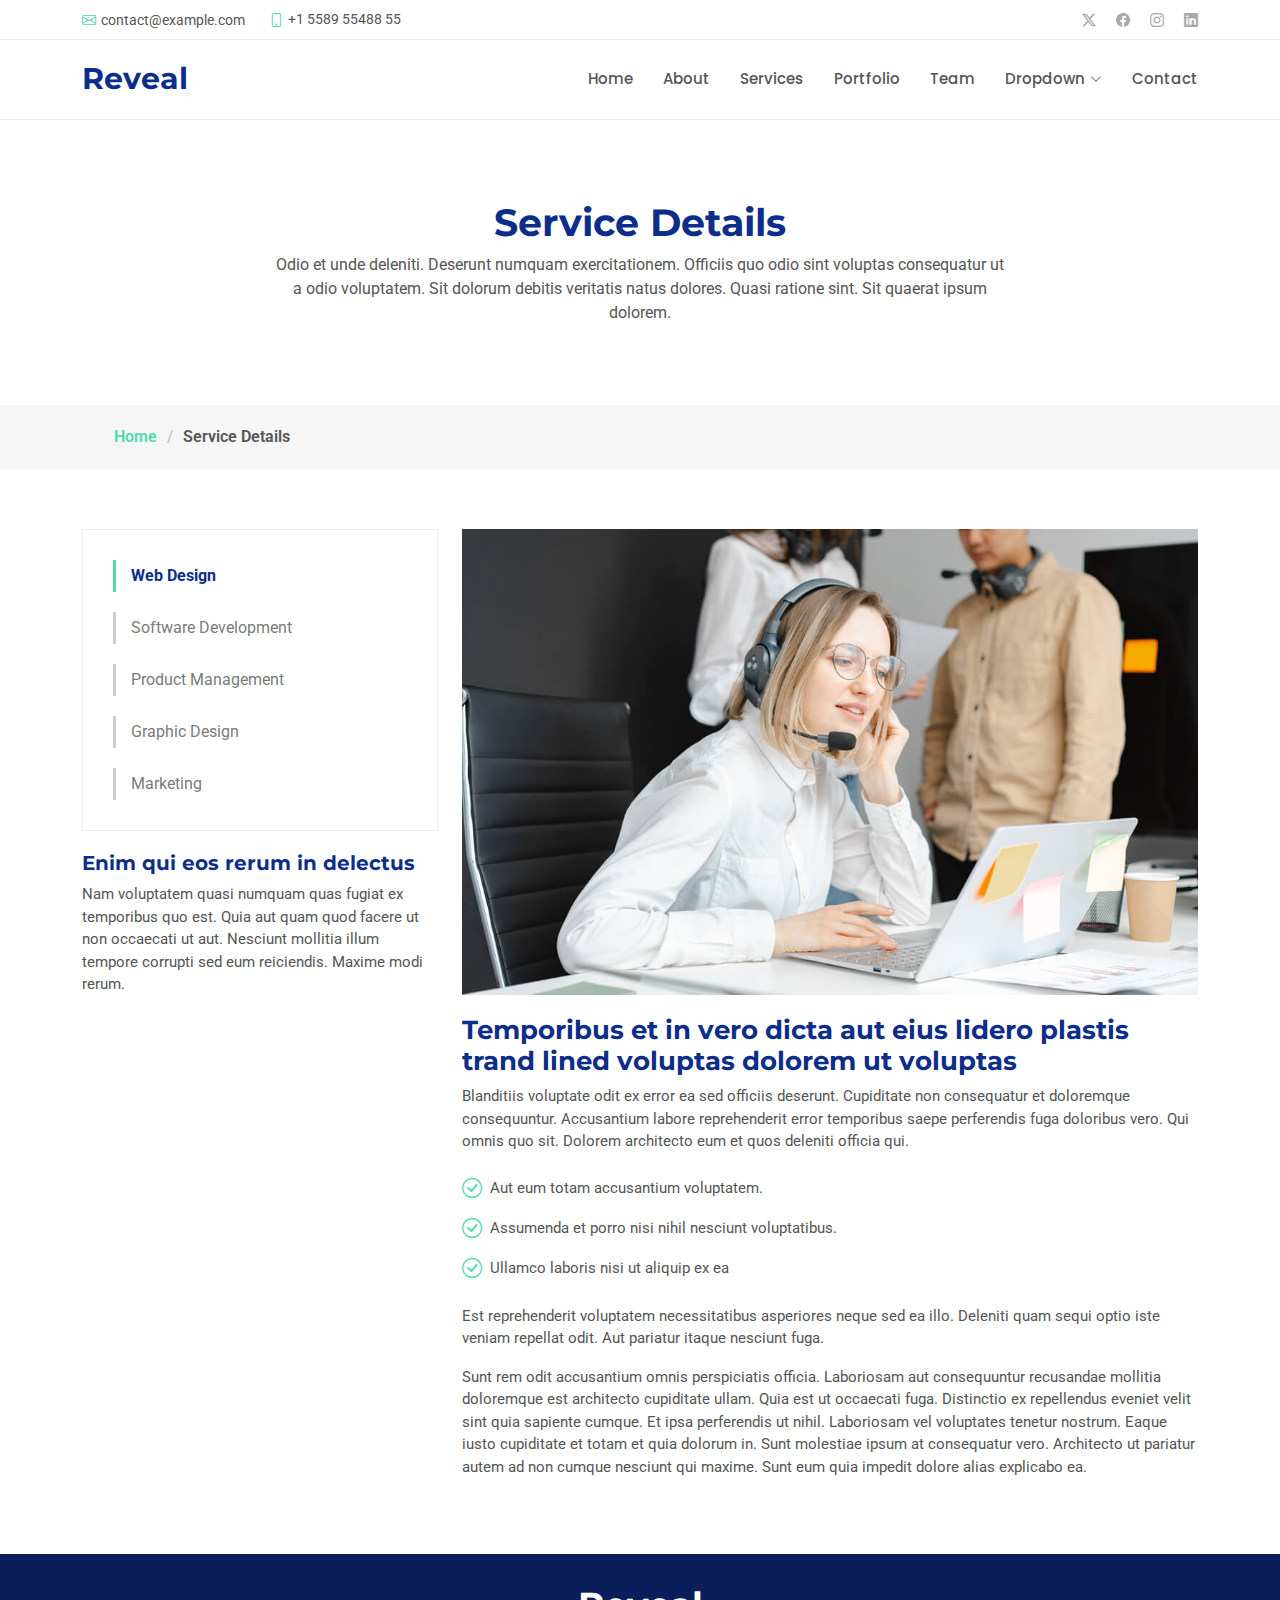
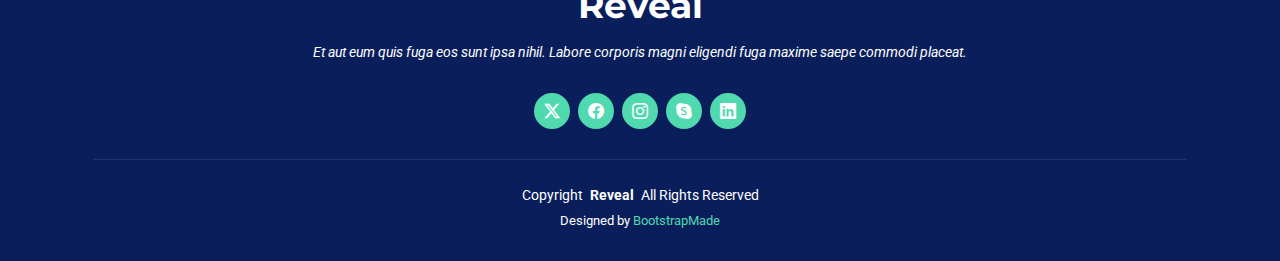
<file: service-details.html>
<!DOCTYPE html>
<html lang="en">

<head>
  <meta charset="utf-8">
  <meta content="width=device-width, initial-scale=1.0" name="viewport">
  <title>Service Details - Reveal Bootstrap Template</title>
  <meta name="description" content="">
  <meta name="keywords" content="">

  <!-- Favicons -->
  <link href="assets/img/favicon.png" rel="icon">
  <link href="assets/img/apple-touch-icon.png" rel="apple-touch-icon">

  <!-- Fonts -->
  <link href="https://fonts.googleapis.com" rel="preconnect">
  <link href="https://fonts.gstatic.com" rel="preconnect" crossorigin>
  <link href="https://fonts.googleapis.com/css2?family=Roboto:ital,wght@0,100;0,300;0,400;0,500;0,700;0,900;1,100;1,300;1,400;1,500;1,700;1,900&family=Montserrat:ital,wght@0,100;0,200;0,300;0,400;0,500;0,600;0,700;0,800;0,900;1,100;1,200;1,300;1,400;1,500;1,600;1,700;1,800;1,900&family=Poppins:ital,wght@0,100;0,200;0,300;0,400;0,500;0,600;0,700;0,800;0,900;1,100;1,200;1,300;1,400;1,500;1,600;1,700;1,800;1,900&display=swap" rel="stylesheet">

  <!-- Vendor CSS Files -->
  <link href="assets/vendor/bootstrap/css/bootstrap.min.css" rel="stylesheet">
  <link href="assets/vendor/bootstrap-icons/bootstrap-icons.css" rel="stylesheet">
  <link href="assets/vendor/aos/aos.css" rel="stylesheet">
  <link href="assets/vendor/swiper/swiper-bundle.min.css" rel="stylesheet">
  <link href="assets/vendor/glightbox/css/glightbox.min.css" rel="stylesheet">

  <!-- Main CSS File -->
  <link href="assets/css/main.css" rel="stylesheet">

  <!-- =======================================================
  * Template Name: Reveal
  * Template URL: https://bootstrapmade.com/reveal-bootstrap-corporate-template/
  * Updated: Aug 07 2024 with Bootstrap v5.3.3
  * Author: BootstrapMade.com
  * License: https://bootstrapmade.com/license/
  ======================================================== -->
</head>

<body class="service-details-page">

  <header id="header" class="header sticky-top">

    <div class="topbar d-flex align-items-center">
      <div class="container d-flex justify-content-center justify-content-md-between">
        <div class="contact-info d-flex align-items-center">
          <i class="bi bi-envelope d-flex align-items-center"><a href="mailto:contact@example.com">contact@example.com</a></i>
          <i class="bi bi-phone d-flex align-items-center ms-4"><span>+1 5589 55488 55</span></i>
        </div>
        <div class="social-links d-none d-md-flex align-items-center">
          <a href="#" class="twitter"><i class="bi bi-twitter-x"></i></a>
          <a href="#" class="facebook"><i class="bi bi-facebook"></i></a>
          <a href="#" class="instagram"><i class="bi bi-instagram"></i></a>
          <a href="#" class="linkedin"><i class="bi bi-linkedin"></i></a>
        </div>
      </div>
    </div><!-- End Top Bar -->

    <div class="branding d-flex align-items-cente">

      <div class="container position-relative d-flex align-items-center justify-content-between">
        <a href="index.html" class="logo d-flex align-items-center">
          <!-- Uncomment the line below if you also wish to use an image logo -->
          <!-- <img src="assets/img/logo.png" alt=""> -->
          <h1 class="sitename">Reveal</h1>
        </a>

        <nav id="navmenu" class="navmenu">
          <ul>
            <li><a href="#hero">Home</a></li>
            <li><a href="#about">About</a></li>
            <li><a href="#services">Services</a></li>
            <li><a href="#portfolio">Portfolio</a></li>
            <li><a href="#team">Team</a></li>
            <li class="dropdown"><a href="#"><span>Dropdown</span> <i class="bi bi-chevron-down toggle-dropdown"></i></a>
              <ul>
                <li><a href="#">Dropdown 1</a></li>
                <li class="dropdown"><a href="#"><span>Deep Dropdown</span> <i class="bi bi-chevron-down toggle-dropdown"></i></a>
                  <ul>
                    <li><a href="#">Deep Dropdown 1</a></li>
                    <li><a href="#">Deep Dropdown 2</a></li>
                    <li><a href="#">Deep Dropdown 3</a></li>
                    <li><a href="#">Deep Dropdown 4</a></li>
                    <li><a href="#">Deep Dropdown 5</a></li>
                  </ul>
                </li>
                <li><a href="#">Dropdown 2</a></li>
                <li><a href="#">Dropdown 3</a></li>
                <li><a href="#">Dropdown 4</a></li>
              </ul>
            </li>
            <li><a href="#contact">Contact</a></li>
          </ul>
          <i class="mobile-nav-toggle d-xl-none bi bi-list"></i>
        </nav>

      </div>

    </div>

  </header>

  <main class="main">

    <!-- Page Title -->
    <div class="page-title" data-aos="fade">
      <div class="heading">
        <div class="container">
          <div class="row d-flex justify-content-center text-center">
            <div class="col-lg-8">
              <h1>Service Details</h1>
              <p class="mb-0">Odio et unde deleniti. Deserunt numquam exercitationem. Officiis quo odio sint voluptas consequatur ut a odio voluptatem. Sit dolorum debitis veritatis natus dolores. Quasi ratione sint. Sit quaerat ipsum dolorem.</p>
            </div>
          </div>
        </div>
      </div>
      <nav class="breadcrumbs">
        <div class="container">
          <ol>
            <li><a href="index.html">Home</a></li>
            <li class="current">Service Details</li>
          </ol>
        </div>
      </nav>
    </div><!-- End Page Title -->

    <!-- Service Details Section -->
    <section id="service-details" class="service-details section">

      <div class="container">

        <div class="row gy-4">

          <div class="col-lg-4" data-aos="fade-up" data-aos-delay="100">
            <div class="services-list">
              <a href="#" class="active">Web Design</a>
              <a href="#">Software Development</a>
              <a href="#">Product Management</a>
              <a href="#">Graphic Design</a>
              <a href="#">Marketing</a>
            </div>

            <h4>Enim qui eos rerum in delectus</h4>
            <p>Nam voluptatem quasi numquam quas fugiat ex temporibus quo est. Quia aut quam quod facere ut non occaecati ut aut. Nesciunt mollitia illum tempore corrupti sed eum reiciendis. Maxime modi rerum.</p>
          </div>

          <div class="col-lg-8" data-aos="fade-up" data-aos-delay="200">
            <img src="assets/img/services.jpg" alt="" class="img-fluid services-img">
            <h3>Temporibus et in vero dicta aut eius lidero plastis trand lined voluptas dolorem ut voluptas</h3>
            <p>
              Blanditiis voluptate odit ex error ea sed officiis deserunt. Cupiditate non consequatur et doloremque consequuntur. Accusantium labore reprehenderit error temporibus saepe perferendis fuga doloribus vero. Qui omnis quo sit. Dolorem architecto eum et quos deleniti officia qui.
            </p>
            <ul>
              <li><i class="bi bi-check-circle"></i> <span>Aut eum totam accusantium voluptatem.</span></li>
              <li><i class="bi bi-check-circle"></i> <span>Assumenda et porro nisi nihil nesciunt voluptatibus.</span></li>
              <li><i class="bi bi-check-circle"></i> <span>Ullamco laboris nisi ut aliquip ex ea</span></li>
            </ul>
            <p>
              Est reprehenderit voluptatem necessitatibus asperiores neque sed ea illo. Deleniti quam sequi optio iste veniam repellat odit. Aut pariatur itaque nesciunt fuga.
            </p>
            <p>
              Sunt rem odit accusantium omnis perspiciatis officia. Laboriosam aut consequuntur recusandae mollitia doloremque est architecto cupiditate ullam. Quia est ut occaecati fuga. Distinctio ex repellendus eveniet velit sint quia sapiente cumque. Et ipsa perferendis ut nihil. Laboriosam vel voluptates tenetur nostrum. Eaque iusto cupiditate et totam et quia dolorum in. Sunt molestiae ipsum at consequatur vero. Architecto ut pariatur autem ad non cumque nesciunt qui maxime. Sunt eum quia impedit dolore alias explicabo ea.
            </p>
          </div>

        </div>

      </div>

    </section><!-- /Service Details Section -->

  </main>

  <footer id="footer" class="footer dark-background">
    <div class="container">
      <h3 class="sitename">Reveal</h3>
      <p>Et aut eum quis fuga eos sunt ipsa nihil. Labore corporis magni eligendi fuga maxime saepe commodi placeat.</p>
      <div class="social-links d-flex justify-content-center">
        <a href=""><i class="bi bi-twitter-x"></i></a>
        <a href=""><i class="bi bi-facebook"></i></a>
        <a href=""><i class="bi bi-instagram"></i></a>
        <a href=""><i class="bi bi-skype"></i></a>
        <a href=""><i class="bi bi-linkedin"></i></a>
      </div>
      <div class="container">
        <div class="copyright">
          <span>Copyright</span> <strong class="px-1 sitename">Reveal</strong> <span>All Rights Reserved</span>
        </div>
        <div class="credits">
          <!-- All the links in the footer should remain intact. -->
          <!-- You can delete the links only if you've purchased the pro version. -->
          <!-- Licensing information: https://bootstrapmade.com/license/ -->
          <!-- Purchase the pro version with working PHP/AJAX contact form: [buy-url] -->
          Designed by <a href="https://bootstrapmade.com/">BootstrapMade</a>
        </div>
      </div>
    </div>
  </footer>

  <!-- Scroll Top -->
  <a href="#" id="scroll-top" class="scroll-top d-flex align-items-center justify-content-center"><i class="bi bi-arrow-up-short"></i></a>

  <!-- Preloader -->
  <div id="preloader"></div>

  <!-- Vendor JS Files -->
  <script src="assets/vendor/bootstrap/js/bootstrap.bundle.min.js"></script>
  <script src="assets/vendor/php-email-form/validate.js"></script>
  <script src="assets/vendor/aos/aos.js"></script>
  <script src="assets/vendor/swiper/swiper-bundle.min.js"></script>
  <script src="assets/vendor/glightbox/js/glightbox.min.js"></script>
  <script src="assets/vendor/imagesloaded/imagesloaded.pkgd.min.js"></script>
  <script src="assets/vendor/isotope-layout/isotope.pkgd.min.js"></script>

  <!-- Main JS File -->
  <script src="assets/js/main.js"></script>

</body>

</html>
</file>
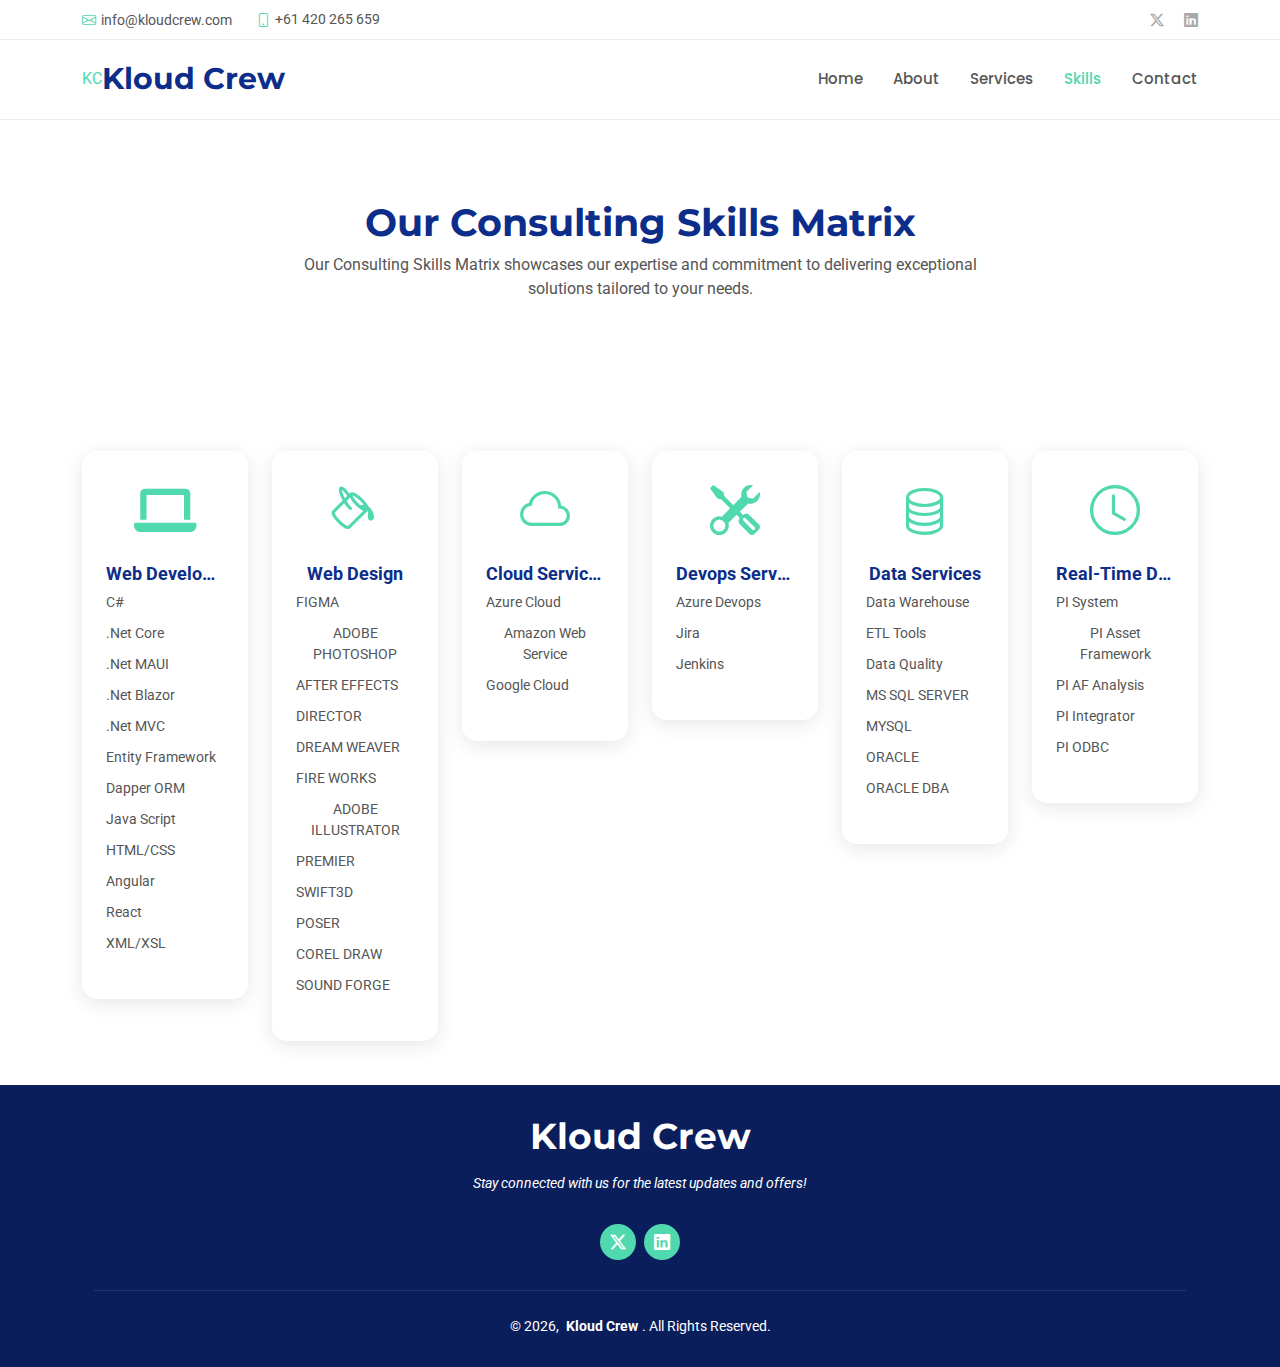
<file: skills-matrix.html>
<!DOCTYPE html>
<html lang="en">

<head>
  <meta charset="utf-8">
  <meta content="width=device-width, initial-scale=1.0" name="viewport">
  <title>Skills Matrix - Kloud Crew</title>
  <meta name="description" content="">
  <meta name="keywords" content="">

  <!-- Favicons -->
  <link rel="icon"
    href="data:image/svg+xml;utf8,<svg xmlns='http://www.w3.org/2000/svg' width='32' height='32' viewBox='0 0 32 32'><text x='0' y='20' font-size='25' fill='%2350d8af'>KC</text></svg>"
    type="image/svg+xml">
  <link href="assets/img/apple-touch-icon.png" rel="apple-touch-icon">

  <!-- Fonts -->
  <link href="https://fonts.googleapis.com" rel="preconnect">
  <link href="https://fonts.gstatic.com" rel="preconnect" crossorigin>
  <link
    href="https://fonts.googleapis.com/css2?family=Roboto:ital,wght@0,100;0,300;0,400;0,500;0,700;0,900;1,100;1,300;1,400;1,500;1,700;1,900&family=Montserrat:ital,wght@0,100;0,200;0,300;0,400;0,500;0,600;0,700;0,800;0,900;1,100;1,200;1,300;1,400;1,500;1,600;1,700;1,800;1,900&family=Poppins:ital,wght@0,100;0,200;0,300;0,400;0,500;0,600;0,700;0,800;0,900;1,100;1,200;1,300;1,400;1,500;1,600;1,700;1,800;1,900&display=swap"
    rel="stylesheet">

  <!-- Vendor CSS Files -->
  <link href="assets/vendor/bootstrap/css/bootstrap.min.css" rel="stylesheet">
  <link href="assets/vendor/bootstrap-icons/bootstrap-icons.css" rel="stylesheet">
  <link href="assets/vendor/aos/aos.css" rel="stylesheet">
  <link href="assets/vendor/swiper/swiper-bundle.min.css" rel="stylesheet">
  <link href="assets/vendor/glightbox/css/glightbox.min.css" rel="stylesheet">
  <link href="https://cdnjs.cloudflare.com/ajax/libs/font-awesome/6.0.0-beta3/css/all.min.css" rel="stylesheet"> <!-- Added Font Awesome for icons -->

  <!-- Main CSS File -->
  <link href="assets/css/main.css" rel="stylesheet">
  <style>
    .category-card {
        background-color: #ffffff; /* Changed to white for a cleaner look */
        border-radius: 15px; /* Reduced border radius for a modern feel */
        box-shadow: 0 4px 20px rgba(0, 0, 0, 0.1); /* Added shadow for depth */
        transition: transform 0.3s; /* Added transition for hover effect */
        padding: 20px; /* Increased padding */
    }
    .category-card:hover {
        transform: translateY(-5px); /* Lift effect on hover */
    }
    .category-icon {
        font-size: 50px; /* Increased icon size */
        color: #50d8af; /* Changed icon color to a modern blue */
    }
    .category-title {
        font-weight: bold;
        font-size: 18px; /* Increased title size */
        color: #0c2e8a;
        margin-top: 10px; /* Added margin for spacing */
        white-space: nowrap; /* Added to fit title in one row */
        overflow: hidden; /* Added to fit title in one row */
        text-overflow: ellipsis; /* Added to fit title in one row */
    }

    .category-list {
        list-style-type: none;
        padding: 0;
    }

    .category-list li {
        font-size: 14px;
    }

    .container-custom {
        margin-top: 50px;
    }
</style>
  <!-- =======================================================
  * Template Name: Reveal
  * Template URL: https://bootstrapmade.com/reveal-bootstrap-corporate-template/
  * Updated: Aug 07 2024 with Bootstrap v5.3.3
  * Author: BootstrapMade.com
  * License: https://bootstrapmade.com/license/
  ======================================================== -->
</head>

<body class="service-details-page">

  <header id="header" class="header sticky-top">

    <div class="topbar d-flex align-items-center">
      <div class="container d-flex justify-content-center justify-content-md-between">
        <div class="contact-info d-flex align-items-center">
          <i class="bi bi-envelope d-flex align-items-center"><a
              href="mailto:info@Kloudcrew.com">info@kloudcrew.com</a></i>
              <i class="bi bi-phone d-flex align-items-center ms-4"><span> +61 420 265 659</span></i>
        </div>
        <div class="social-links d-none d-md-flex align-items-center">
          <a href="#" class="twitter"><i class="bi bi-twitter-x"></i></a>
          <a href="https://www.linkedin.com/company/Kloudcrew" class="linkedin"><i class="bi bi-linkedin"></i></a>
        </div>
      </div>
    </div><!-- End Top Bar -->

    <div class="branding d-flex align-items-cente">

      <div class="container position-relative d-flex align-items-center justify-content-between">
        <a href="index.html" class="logo d-flex align-items-center">
          <!-- Uncomment the line below if you also wish to use an image logo -->
          <div class="logo-letters">KC</div>
          <h1 class="sitename">Kloud Crew</h1>
        </a>

        <nav id="navmenu" class="navmenu">
          <ul>
            <li><a href="index.html#hero">Home</a></li>
            <li><a href="index.html#about">About</a></li>
            <li><a href="index.html#services">Services</a></li>
            <li><a href="#" class="active">Skills</a></li>
            <li><a href="index.html#contact">Contact</a></li>
          </ul>
          <i class="mobile-nav-toggle d-xl-none bi bi-list"></i>
        </nav>
      </div>
    </div>
  </header>

  <main class="main">
    <!-- Page Title -->
    <div class="page-title" data-aos="fade">
      <div class="heading">
        <div class="container">
          <div class="row d-flex justify-content-center text-center">
            <div class="col-lg-8">
              <h1>Our Consulting Skills Matrix</h1>
              <p class="mb-0">Our Consulting Skills Matrix showcases our expertise and commitment to delivering exceptional solutions tailored to your needs.</p>
          </div>
        </div>
      </div>
    </div><!-- End Page Title -->
    <!-- Service Details Section -->
    <section id="service-details" class="service-details section" style="padding: 20px;"> <!-- Increased padding -->
      <div class="container container-custom">
        <div class="row text-center">
            <div class="col-lg-2 col-md-4 col-sm-6 mb-4">
                <div class="category-card p-4"> <!-- Increased padding -->
                    <div class="category-icon">
                        <i class="fas fa-laptop"></i> <!-- Updated icon to Font Awesome -->
                    </div>
                    <div class="category-title" style="white-space: nowrap; overflow: hidden; text-overflow: ellipsis;">Web Development</div>
                    <ul class="category-list">
                        <li>C#</li>
                        <li>.Net Core</li>
                        <li>.Net MAUI</li>
                        <li>.Net Blazor</li>
                        <li>.Net MVC</li>
                        <li>Entity Framework</li>
                        <li>Dapper ORM</li>
                        <li>Java Script</li>
                        <li>HTML/CSS</li>
                        <li>Angular</li>
                        <li>React</li>
                        <li>XML/XSL</li>
                    </ul>
                </div>
            </div>

            <div class="col-lg-2 col-md-4 col-sm-6 mb-4">
                <div class="category-card p-4"> <!-- Increased padding -->
                    <div class="category-icon">
                        <i class="bi bi-paint-bucket"></i>
                    </div>
                    <div class="category-title">Web Design</div>
                    <ul class="category-list">
                        <li>FIGMA</li>
                        <li>ADOBE PHOTOSHOP</li>
                        <li>AFTER EFFECTS</li>
                        <li>DIRECTOR</li>
                        <li>DREAM WEAVER</li>
                        <li>FIRE WORKS</li>
                        <li>ADOBE ILLUSTRATOR</li>
                        <li>PREMIER</li>
                        <li>SWIFT3D</li>
                        <li>POSER</li>
                        <li>COREL DRAW</li>
                        <li>SOUND FORGE</li>
                    </ul>
                </div>
            </div>

            <div class="col-lg-2 col-md-4 col-sm-6 mb-4">
                <div class="category-card p-4"> <!-- Increased padding -->
                    <div class="category-icon">
                        <i class="bi bi-cloud"></i>
                    </div>
                    <div class="category-title">Cloud Services</div>
                    <ul class="category-list">
                        <li>Azure Cloud</li>
                        <li>Amazon Web Service</li>
                        <li>Google Cloud</li>
                    </ul>
                </div>
            </div>

            <div class="col-lg-2 col-md-4 col-sm-6 mb-4">
                <div class="category-card p-4"> <!-- Increased padding -->
                    <div class="category-icon">
                        <i class="bi bi-tools"></i>
                    </div>
                    <div class="category-title">Devops Services</div>
                    <ul class="category-list">
                        <li>Azure Devops</li>
                        <li>Jira</li>
                        <li>Jenkins</li>
                    </ul>
                </div>
            </div>

            <div class="col-lg-2 col-md-4 col-sm-6 mb-4">
                <div class="category-card p-4"> <!-- Increased padding -->
                    <div class="category-icon">
                        <i class="bi bi-database"></i>
                    </div>
                    <div class="category-title">Data Services</div>
                    <ul class="category-list">
                        <li>Data Warehouse</li>
                        <li>ETL Tools</li>
                        <li>Data Quality</li>
                        <li>MS SQL SERVER</li>
                        <li>MYSQL</li>
                        <li>ORACLE</li>
                        <li>ORACLE DBA</li>
                    </ul>
                </div>
            </div>
            <div class="col-lg-2 col-md-4 col-sm-6 mb-4">
              <div class="category-card p-4"> <!-- Increased padding -->
                  <div class="category-icon">
                      <i class="bi bi-clock"></i>
                  </div>
                  <div class="category-title">Real-Time Data</div>
                  <ul class="category-list">
                      <li>PI System</li>
                      <li>PI Asset Framework</li>
                      <li>PI AF Analysis</li>
                      <li>PI Integrator</li>
                      <li>PI ODBC</li>
                  </ul>
              </div>
          </div>
        </div>
    </div>
    </section><!-- /Service Details Section -->
  </main>

  <footer id="footer" class="footer dark-background">
    <div class="container">
      <h3 class="sitename">Kloud Crew</h3>
      <p>Stay connected with us for the latest updates and offers!</p>
      <div class="social-links d-flex justify-content-center">
        <a href=""><i class="bi bi-twitter-x"></i></a>
        <a href="https://www.linkedin.com/company/Kloudcrew"><i class="bi bi-linkedin"></i></a>
      </div>
      <div class="container">
        <div class="copyright">
          <span>© <span id="year"></span>, <strong class="px-1 sitename">Kloud Crew</strong>. All Rights
            Reserved.</span>
        </div>
      </div>
    </div>
  </footer>
  <script>
    document.getElementById('year').textContent = new Date().getFullYear();
  </script>
  <!-- Scroll Top -->
  <a href="#" id="scroll-top" class="scroll-top d-flex align-items-center justify-content-center"><i
      class="bi bi-arrow-up-short"></i></a>

  <!-- Preloader -->
  <div id="preloader"></div>

  <!-- Vendor JS Files -->
  <script src="assets/vendor/bootstrap/js/bootstrap.bundle.min.js"></script>
  <script src="assets/vendor/php-email-form/validate.js"></script>
  <script src="assets/vendor/aos/aos.js"></script>
  <script src="assets/vendor/swiper/swiper-bundle.min.js"></script>
  <script src="assets/vendor/glightbox/js/glightbox.min.js"></script>
  <script src="assets/vendor/imagesloaded/imagesloaded.pkgd.min.js"></script>
  <script src="assets/vendor/isotope-layout/isotope.pkgd.min.js"></script>

  <!-- Main JS File -->
  <script src="assets/js/main.js"></script>

</body>

</html>
</file>
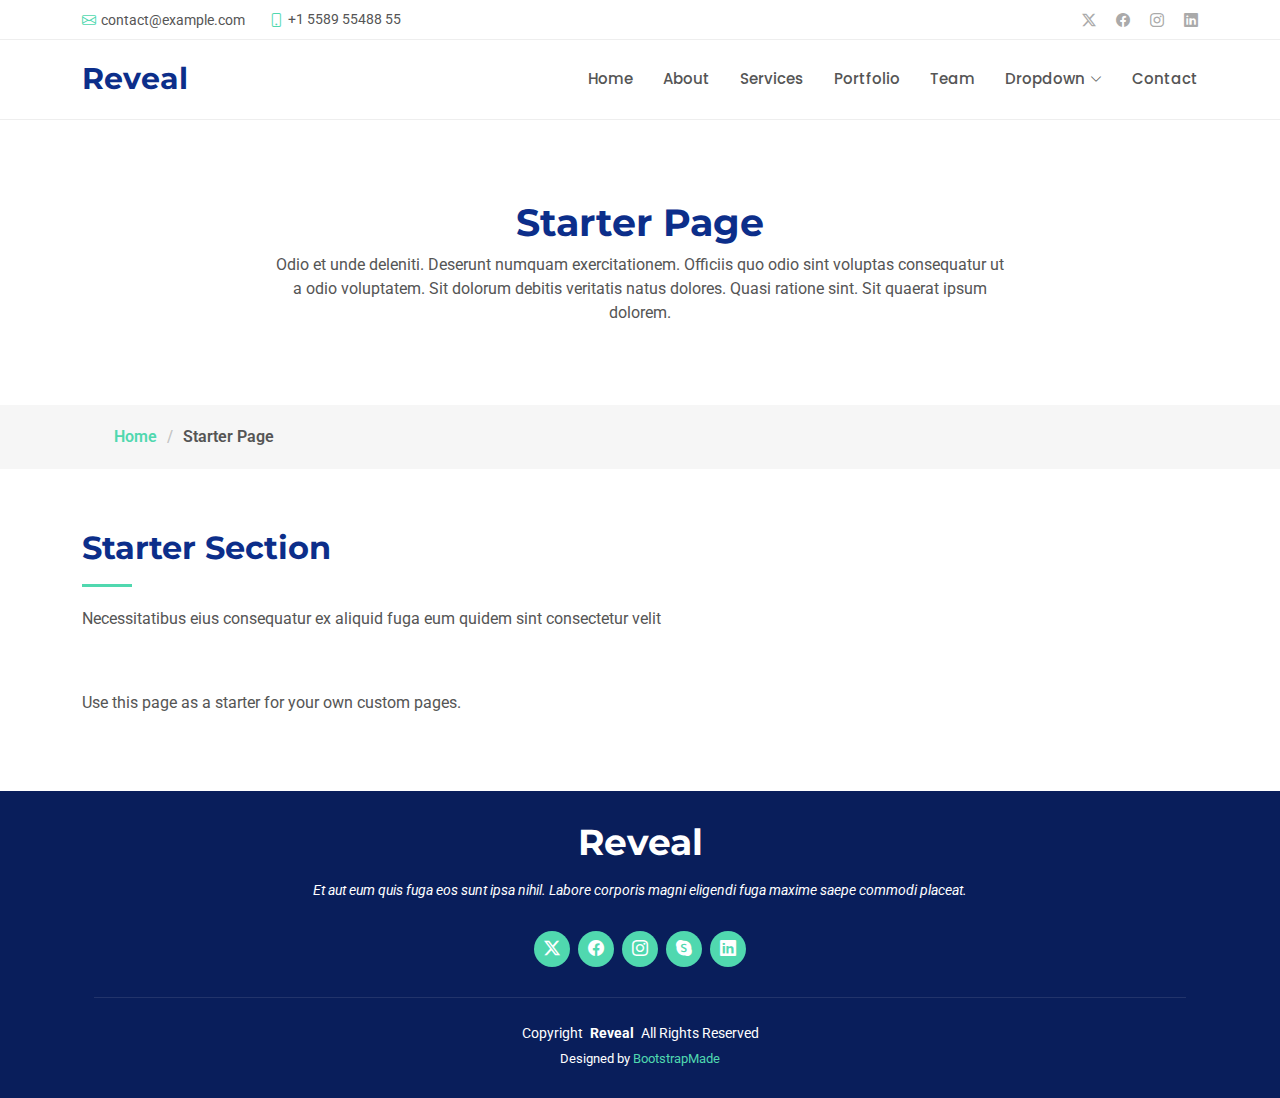
<file: starter-page.html>
<!DOCTYPE html>
<html lang="en">

<head>
  <meta charset="utf-8">
  <meta content="width=device-width, initial-scale=1.0" name="viewport">
  <title>Starter Page - Reveal Bootstrap Template</title>
  <meta name="description" content="">
  <meta name="keywords" content="">

  <!-- Favicons -->
  <link href="assets/img/favicon.png" rel="icon">
  <link href="assets/img/apple-touch-icon.png" rel="apple-touch-icon">

  <!-- Fonts -->
  <link href="https://fonts.googleapis.com" rel="preconnect">
  <link href="https://fonts.gstatic.com" rel="preconnect" crossorigin>
  <link href="https://fonts.googleapis.com/css2?family=Roboto:ital,wght@0,100;0,300;0,400;0,500;0,700;0,900;1,100;1,300;1,400;1,500;1,700;1,900&family=Montserrat:ital,wght@0,100;0,200;0,300;0,400;0,500;0,600;0,700;0,800;0,900;1,100;1,200;1,300;1,400;1,500;1,600;1,700;1,800;1,900&family=Poppins:ital,wght@0,100;0,200;0,300;0,400;0,500;0,600;0,700;0,800;0,900;1,100;1,200;1,300;1,400;1,500;1,600;1,700;1,800;1,900&display=swap" rel="stylesheet">

  <!-- Vendor CSS Files -->
  <link href="assets/vendor/bootstrap/css/bootstrap.min.css" rel="stylesheet">
  <link href="assets/vendor/bootstrap-icons/bootstrap-icons.css" rel="stylesheet">
  <link href="assets/vendor/aos/aos.css" rel="stylesheet">
  <link href="assets/vendor/swiper/swiper-bundle.min.css" rel="stylesheet">
  <link href="assets/vendor/glightbox/css/glightbox.min.css" rel="stylesheet">

  <!-- Main CSS File -->
  <link href="assets/css/main.css" rel="stylesheet">

  <!-- =======================================================
  * Template Name: Reveal
  * Template URL: https://bootstrapmade.com/reveal-bootstrap-corporate-template/
  * Updated: Aug 07 2024 with Bootstrap v5.3.3
  * Author: BootstrapMade.com
  * License: https://bootstrapmade.com/license/
  ======================================================== -->
</head>

<body class="starter-page-page">

  <header id="header" class="header sticky-top">

    <div class="topbar d-flex align-items-center">
      <div class="container d-flex justify-content-center justify-content-md-between">
        <div class="contact-info d-flex align-items-center">
          <i class="bi bi-envelope d-flex align-items-center"><a href="mailto:contact@example.com">contact@example.com</a></i>
          <i class="bi bi-phone d-flex align-items-center ms-4"><span>+1 5589 55488 55</span></i>
        </div>
        <div class="social-links d-none d-md-flex align-items-center">
          <a href="#" class="twitter"><i class="bi bi-twitter-x"></i></a>
          <a href="#" class="facebook"><i class="bi bi-facebook"></i></a>
          <a href="#" class="instagram"><i class="bi bi-instagram"></i></a>
          <a href="#" class="linkedin"><i class="bi bi-linkedin"></i></a>
        </div>
      </div>
    </div><!-- End Top Bar -->

    <div class="branding d-flex align-items-cente">

      <div class="container position-relative d-flex align-items-center justify-content-between">
        <a href="index.html" class="logo d-flex align-items-center">
          <!-- Uncomment the line below if you also wish to use an image logo -->
          <!-- <img src="assets/img/logo.png" alt=""> -->
          <h1 class="sitename">Reveal</h1>
        </a>

        <nav id="navmenu" class="navmenu">
          <ul>
            <li><a href="#hero">Home</a></li>
            <li><a href="#about">About</a></li>
            <li><a href="#services">Services</a></li>
            <li><a href="#portfolio">Portfolio</a></li>
            <li><a href="#team">Team</a></li>
            <li class="dropdown"><a href="#"><span>Dropdown</span> <i class="bi bi-chevron-down toggle-dropdown"></i></a>
              <ul>
                <li><a href="#">Dropdown 1</a></li>
                <li class="dropdown"><a href="#"><span>Deep Dropdown</span> <i class="bi bi-chevron-down toggle-dropdown"></i></a>
                  <ul>
                    <li><a href="#">Deep Dropdown 1</a></li>
                    <li><a href="#">Deep Dropdown 2</a></li>
                    <li><a href="#">Deep Dropdown 3</a></li>
                    <li><a href="#">Deep Dropdown 4</a></li>
                    <li><a href="#">Deep Dropdown 5</a></li>
                  </ul>
                </li>
                <li><a href="#">Dropdown 2</a></li>
                <li><a href="#">Dropdown 3</a></li>
                <li><a href="#">Dropdown 4</a></li>
              </ul>
            </li>
            <li><a href="#contact">Contact</a></li>
          </ul>
          <i class="mobile-nav-toggle d-xl-none bi bi-list"></i>
        </nav>

      </div>

    </div>

  </header>

  <main class="main">

    <!-- Page Title -->
    <div class="page-title" data-aos="fade">
      <div class="heading">
        <div class="container">
          <div class="row d-flex justify-content-center text-center">
            <div class="col-lg-8">
              <h1>Starter Page</h1>
              <p class="mb-0">Odio et unde deleniti. Deserunt numquam exercitationem. Officiis quo odio sint voluptas consequatur ut a odio voluptatem. Sit dolorum debitis veritatis natus dolores. Quasi ratione sint. Sit quaerat ipsum dolorem.</p>
            </div>
          </div>
        </div>
      </div>
      <nav class="breadcrumbs">
        <div class="container">
          <ol>
            <li><a href="index.html">Home</a></li>
            <li class="current">Starter Page</li>
          </ol>
        </div>
      </nav>
    </div><!-- End Page Title -->

    <!-- Starter Section Section -->
    <section id="starter-section" class="starter-section section">

      <!-- Section Title -->
      <div class="container section-title" data-aos="fade-up">
        <h2>Starter Section</h2>
        <p>Necessitatibus eius consequatur ex aliquid fuga eum quidem sint consectetur velit</p>
      </div><!-- End Section Title -->

      <div class="container" data-aos="fade-up">
        <p>Use this page as a starter for your own custom pages.</p>
      </div>

    </section><!-- /Starter Section Section -->

  </main>

  <footer id="footer" class="footer dark-background">
    <div class="container">
      <h3 class="sitename">Reveal</h3>
      <p>Et aut eum quis fuga eos sunt ipsa nihil. Labore corporis magni eligendi fuga maxime saepe commodi placeat.</p>
      <div class="social-links d-flex justify-content-center">
        <a href=""><i class="bi bi-twitter-x"></i></a>
        <a href=""><i class="bi bi-facebook"></i></a>
        <a href=""><i class="bi bi-instagram"></i></a>
        <a href=""><i class="bi bi-skype"></i></a>
        <a href=""><i class="bi bi-linkedin"></i></a>
      </div>
      <div class="container">
        <div class="copyright">
          <span>Copyright</span> <strong class="px-1 sitename">Reveal</strong> <span>All Rights Reserved</span>
        </div>
        <div class="credits">
          <!-- All the links in the footer should remain intact. -->
          <!-- You can delete the links only if you've purchased the pro version. -->
          <!-- Licensing information: https://bootstrapmade.com/license/ -->
          <!-- Purchase the pro version with working PHP/AJAX contact form: [buy-url] -->
          Designed by <a href="https://bootstrapmade.com/">BootstrapMade</a>
        </div>
      </div>
    </div>
  </footer>

  <!-- Scroll Top -->
  <a href="#" id="scroll-top" class="scroll-top d-flex align-items-center justify-content-center"><i class="bi bi-arrow-up-short"></i></a>

  <!-- Preloader -->
  <div id="preloader"></div>

  <!-- Vendor JS Files -->
  <script src="assets/vendor/bootstrap/js/bootstrap.bundle.min.js"></script>
  <script src="assets/vendor/php-email-form/validate.js"></script>
  <script src="assets/vendor/aos/aos.js"></script>
  <script src="assets/vendor/swiper/swiper-bundle.min.js"></script>
  <script src="assets/vendor/glightbox/js/glightbox.min.js"></script>
  <script src="assets/vendor/imagesloaded/imagesloaded.pkgd.min.js"></script>
  <script src="assets/vendor/isotope-layout/isotope.pkgd.min.js"></script>

  <!-- Main JS File -->
  <script src="assets/js/main.js"></script>

</body>

</html>
</file>
<file: assets/css/main.css>
/**
* Template Name: Reveal
* Template URL: https://bootstrapmade.com/reveal-bootstrap-corporate-template/
* Updated: Aug 07 2024 with Bootstrap v5.3.3
* Author: BootstrapMade.com
* License: https://bootstrapmade.com/license/
*/

/*--------------------------------------------------------------
# Font & Color Variables
# Help: https://bootstrapmade.com/color-system/
--------------------------------------------------------------*/
/* Fonts */
:root {
  --default-font: "Roboto",  system-ui, -apple-system, "Segoe UI", Roboto, "Helvetica Neue", Arial, "Noto Sans", "Liberation Sans", sans-serif, "Apple Color Emoji", "Segoe UI Emoji", "Segoe UI Symbol", "Noto Color Emoji";
  --heading-font: "Montserrat",  sans-serif;
  --nav-font: "Poppins",  sans-serif;
}

/* Global Colors - The following color variables are used throughout the website. Updating them here will change the color scheme of the entire website */
:root { 
  --background-color: #ffffff; /* Background color for the entire website, including individual sections */
  --default-color: #555555; /* Default color used for the majority of the text content across the entire website */
  --heading-color: #0c2e8a; /* Color for headings, subheadings and title throughout the website */
  --accent-color: #50d8af; /* Accent color that represents your brand on the website. It's used for buttons, links, and other elements that need to stand out */
  --surface-color: #ffffff; /* The surface color is used as a background of boxed elements within sections, such as cards, icon boxes, or other elements that require a visual separation from the global background. */
  --contrast-color: #ffffff; /* Contrast color for text, ensuring readability against backgrounds of accent, heading, or default colors. */
}

/* Nav Menu Colors - The following color variables are used specifically for the navigation menu. They are separate from the global colors to allow for more customization options */
:root {
  --nav-color: #555555;  /* The default color of the main navmenu links */
  --nav-hover-color: #50d8af; /* Applied to main navmenu links when they are hovered over or active */
  --nav-mobile-background-color: #ffffff; /* Used as the background color for mobile navigation menu */
  --nav-dropdown-background-color: #ffffff; /* Used as the background color for dropdown items that appear when hovering over primary navigation items */
  --nav-dropdown-color: #555555; /* Used for navigation links of the dropdown items in the navigation menu. */
  --nav-dropdown-hover-color: #50d8af; /* Similar to --nav-hover-color, this color is applied to dropdown navigation links when they are hovered over. */
}

/* Color Presets - These classes override global colors when applied to any section or element, providing reuse of the sam color scheme. */

.light-background {
  --background-color: #f9f9f9;
  --surface-color: #ffffff;
}

.dark-background {
  --background-color: #091e5b;
  --default-color: #ffffff;
  --heading-color: #ffffff;
  --surface-color: #0e2d89;
  --contrast-color: #ffffff;
}

/* Smooth scroll */
:root {
  scroll-behavior: smooth;
}

/*--------------------------------------------------------------
# General Styling & Shared Classes
--------------------------------------------------------------*/
body {
  color: var(--default-color);
  background-color: var(--background-color);
  font-family: var(--default-font);
}

a {
  color: var(--accent-color);
  text-decoration: none;
  transition: 0.3s;
}

a:hover {
  color: color-mix(in srgb, var(--accent-color), transparent 25%);
  text-decoration: none;
}

h1,
h2,
h3,
h4,
h5,
h6 {
  color: var(--heading-color);
  font-family: var(--heading-font);
}

/* PHP Email Form Messages
------------------------------*/
.php-email-form .error-message {
  display: none;
  background: #df1529;
  color: #ffffff;
  text-align: left;
  padding: 15px;
  margin-bottom: 24px;
  font-weight: 600;
}

.php-email-form .sent-message {
  display: none;
  color: #ffffff;
  background: #059652;
  text-align: center;
  padding: 15px;
  margin-bottom: 24px;
  font-weight: 600;
}

.php-email-form .loading {
  display: none;
  background: var(--surface-color);
  text-align: center;
  padding: 15px;
  margin-bottom: 24px;
}

.php-email-form .loading:before {
  content: "";
  display: inline-block;
  border-radius: 50%;
  width: 24px;
  height: 24px;
  margin: 0 10px -6px 0;
  border: 3px solid var(--accent-color);
  border-top-color: var(--surface-color);
  animation: php-email-form-loading 1s linear infinite;
}

@keyframes php-email-form-loading {
  0% {
    transform: rotate(0deg);
  }

  100% {
    transform: rotate(360deg);
  }
}

/*--------------------------------------------------------------
# Global Header
--------------------------------------------------------------*/
.header {
  color: var(--default-color);
  transition: all 0.5s;
  z-index: 997;
  background-color: var(--background-color);
}

.header .topbar {
  background-color: var(--background-color);
  height: 40px;
  padding: 0;
  font-size: 14px;
  transition: all 0.5s;
  border-bottom: 1px solid color-mix(in srgb, var(--default-color), transparent 90%);
}

.header .topbar .contact-info i {
  font-style: normal;
  color: var(--accent-color);
}

.header .topbar .contact-info i a,
.header .topbar .contact-info i span {
  padding-left: 5px;
  color: var(--default-color);
}

@media (max-width: 575px) {

  .header .topbar .contact-info i a,
  .header .topbar .contact-info i span {
    font-size: 13px;
  }
}

.header .topbar .contact-info i a {
  line-height: 0;
  transition: 0.3s;
}

.header .topbar .contact-info i a:hover {
  color: var(--contrast-color);
  text-decoration: underline;
}

.header .topbar .social-links a {
  color: color-mix(in srgb, var(--default-color), transparent 50%);
  line-height: 0;
  transition: 0.3s;
  margin-left: 20px;
}

.header .topbar .social-links a:hover {
  color: var(--accent-color);
}

.header .branding {
  min-height: 60px;
  padding: 10px 0;
}

.header .logo {
  line-height: 1;
}

.header .logo img {
  max-height: 36px;
  margin-right: 8px;
}

.header .logo h1 {
  font-size: 30px;
  margin: 0;
  font-weight: 700;
  color: var(--heading-color);
}

.scrolled .header {
  box-shadow: 0px 0 18px rgba(0, 0, 0, 0.1);
}

/*--------------------------------------------------------------
# Navigation Menu
--------------------------------------------------------------*/
/* Navmenu - Desktop */
@media (min-width: 1200px) {
  .navmenu {
    padding: 0;
  }

  .navmenu ul {
    margin: 0;
    padding: 0;
    display: flex;
    list-style: none;
    align-items: center;
  }

  .navmenu li {
    position: relative;
  }

  .navmenu a,
  .navmenu a:focus {
    color: var(--nav-color);
    padding: 18px 15px;
    font-size: 15px;
    font-family: var(--nav-font);
    font-weight: 500;
    display: flex;
    align-items: center;
    justify-content: space-between;
    white-space: nowrap;
    transition: 0.3s;
  }

  .navmenu a i,
  .navmenu a:focus i {
    font-size: 12px;
    line-height: 0;
    margin-left: 5px;
    transition: 0.3s;
  }

  .navmenu li:last-child a {
    padding-right: 0;
  }

  .navmenu li:hover>a,
  .navmenu .active,
  .navmenu .active:focus {
    color: var(--nav-hover-color);
  }

  .navmenu .dropdown ul {
    margin: 0;
    padding: 10px 0;
    background: var(--nav-dropdown-background-color);
    display: block;
    position: absolute;
    visibility: hidden;
    left: 14px;
    top: 130%;
    opacity: 0;
    transition: 0.3s;
    border-radius: 4px;
    z-index: 99;
    box-shadow: 0px 0px 30px rgba(0, 0, 0, 0.1);
  }

  .navmenu .dropdown ul li {
    min-width: 200px;
  }

  .navmenu .dropdown ul a {
    padding: 10px 20px;
    font-size: 15px;
    text-transform: none;
    color: var(--nav-dropdown-color);
  }

  .navmenu .dropdown ul a i {
    font-size: 12px;
  }

  .navmenu .dropdown ul a:hover,
  .navmenu .dropdown ul .active:hover,
  .navmenu .dropdown ul li:hover>a {
    color: var(--nav-dropdown-hover-color);
  }

  .navmenu .dropdown:hover>ul {
    opacity: 1;
    top: 100%;
    visibility: visible;
  }

  .navmenu .dropdown .dropdown ul {
    top: 0;
    left: -90%;
    visibility: hidden;
  }

  .navmenu .dropdown .dropdown:hover>ul {
    opacity: 1;
    top: 0;
    left: -100%;
    visibility: visible;
  }
}

/* Navmenu - Mobile */
@media (max-width: 1199px) {
  .mobile-nav-toggle {
    color: var(--nav-color);
    font-size: 28px;
    line-height: 0;
    margin-right: 10px;
    cursor: pointer;
    transition: color 0.3s;
  }

  .navmenu {
    padding: 0;
    z-index: 9997;
  }

  .navmenu ul {
    display: none;
    list-style: none;
    position: absolute;
    inset: 60px 20px 20px 20px;
    padding: 10px 0;
    margin: 0;
    border-radius: 6px;
    background-color: var(--nav-mobile-background-color);
    overflow-y: auto;
    transition: 0.3s;
    z-index: 9998;
    box-shadow: 0px 0px 30px rgba(0, 0, 0, 0.1);
  }

  .navmenu a,
  .navmenu a:focus {
    color: var(--nav-dropdown-color);
    padding: 10px 20px;
    font-family: var(--nav-font);
    font-size: 17px;
    font-weight: 500;
    display: flex;
    align-items: center;
    justify-content: space-between;
    white-space: nowrap;
    transition: 0.3s;
  }

  .navmenu a i,
  .navmenu a:focus i {
    font-size: 12px;
    line-height: 0;
    margin-left: 5px;
    width: 30px;
    height: 30px;
    display: flex;
    align-items: center;
    justify-content: center;
    border-radius: 50%;
    transition: 0.3s;
    background-color: color-mix(in srgb, var(--accent-color), transparent 90%);
  }

  .navmenu a i:hover,
  .navmenu a:focus i:hover {
    background-color: var(--accent-color);
    color: var(--contrast-color);
  }

  .navmenu a:hover,
  .navmenu .active,
  .navmenu .active:focus {
    color: var(--nav-dropdown-hover-color);
  }

  .navmenu .active i,
  .navmenu .active:focus i {
    background-color: var(--accent-color);
    color: var(--contrast-color);
    transform: rotate(180deg);
  }

  .navmenu .dropdown ul {
    position: static;
    display: none;
    z-index: 99;
    padding: 10px 0;
    margin: 10px 20px;
    background-color: var(--nav-dropdown-background-color);
    border: 1px solid color-mix(in srgb, var(--default-color), transparent 90%);
    box-shadow: none;
    transition: all 0.5s ease-in-out;
  }

  .navmenu .dropdown ul ul {
    background-color: rgba(33, 37, 41, 0.1);
  }

  .navmenu .dropdown>.dropdown-active {
    display: block;
    background-color: rgba(33, 37, 41, 0.03);
  }

  .mobile-nav-active {
    overflow: hidden;
  }

  .mobile-nav-active .mobile-nav-toggle {
    color: #fff;
    position: absolute;
    font-size: 32px;
    top: 15px;
    right: 15px;
    margin-right: 0;
    z-index: 9999;
  }

  .mobile-nav-active .navmenu {
    position: fixed;
    overflow: hidden;
    inset: 0;
    background: rgba(33, 37, 41, 0.8);
    transition: 0.3s;
  }

  .mobile-nav-active .navmenu>ul {
    display: block;
  }
}

/*--------------------------------------------------------------
# Global Footer
--------------------------------------------------------------*/
.footer {
  color: var(--default-color);
  background-color: var(--background-color);
  font-size: 14px;
  text-align: center;
  padding: 30px 0;
  position: relative;
}

.footer h3 {
  font-size: 36px;
  font-weight: 700;
  position: relative;
  padding: 0;
  margin: 0 0 15px 0;
}

.footer p {
  font-size: 15;
  font-style: italic;
  padding: 0;
  margin: 0 0 30px 0;
}

.footer .social-links {
  margin: 0 0 30px 0;
}

.footer .social-links a {
  font-size: 16px;
  display: flex;
  align-items: center;
  justify-content: center;
  background: var(--accent-color);
  color: var(--contrast-color);
  line-height: 1;
  margin: 0 4px;
  border-radius: 50%;
  text-align: center;
  width: 36px;
  height: 36px;
  transition: 0.3s;
}

.footer .social-links a:hover {
  background: color-mix(in srgb, var(--accent-color), transparent 20%);
  text-decoration: none;
}

.footer .copyright {
  padding-top: 25px;
  border-top: 1px solid color-mix(in srgb, var(--default-color), transparent 90%);
}

.footer .credits {
  font-size: 13px;
  padding-top: 5px;
}

/*--------------------------------------------------------------
# Preloader
--------------------------------------------------------------*/
#preloader {
  position: fixed;
  inset: 0;
  z-index: 999999;
  overflow: hidden;
  background: var(--background-color);
  transition: all 0.6s ease-out;
}

#preloader:before {
  content: "";
  position: fixed;
  top: calc(50% - 30px);
  left: calc(50% - 30px);
  border: 6px solid #ffffff;
  border-color: var(--accent-color) transparent var(--accent-color) transparent;
  border-radius: 50%;
  width: 60px;
  height: 60px;
  animation: animate-preloader 1.5s linear infinite;
}

@keyframes animate-preloader {
  0% {
    transform: rotate(0deg);
  }

  100% {
    transform: rotate(360deg);
  }
}

/*--------------------------------------------------------------
# Scroll Top Button
--------------------------------------------------------------*/
.scroll-top {
  position: fixed;
  visibility: hidden;
  opacity: 0;
  right: 15px;
  bottom: 15px;
  z-index: 99999;
  background-color: var(--accent-color);
  width: 40px;
  height: 40px;
  border-radius: 4px;
  transition: all 0.4s;
}

.scroll-top i {
  font-size: 24px;
  color: var(--contrast-color);
  line-height: 0;
}

.scroll-top:hover {
  background-color: color-mix(in srgb, var(--accent-color), transparent 20%);
  color: var(--contrast-color);
}

.scroll-top.active {
  visibility: visible;
  opacity: 1;
}

/*--------------------------------------------------------------
# Disable aos animation delay on mobile devices
--------------------------------------------------------------*/
@media screen and (max-width: 768px) {
  [data-aos-delay] {
    transition-delay: 0 !important;
  }
}

/*--------------------------------------------------------------
# Global Page Titles & Breadcrumbs
--------------------------------------------------------------*/
.page-title {
  color: var(--default-color);
  background-color: var(--background-color);
  position: relative;
}

.page-title .heading {
  padding: 80px 0;
  border-top: 1px solid color-mix(in srgb, var(--default-color), transparent 90%);
}

.page-title .heading h1 {
  font-size: 38px;
  font-weight: 700;
}

.page-title nav {
  background-color: color-mix(in srgb, var(--default-color), transparent 95%);
  padding: 20px 0;
}

.page-title nav ol {
  display: flex;
  flex-wrap: wrap;
  list-style: none;
  margin: 0;
  font-size: 16px;
  font-weight: 600;
}

.page-title nav ol li+li {
  padding-left: 10px;
}

.page-title nav ol li+li::before {
  content: "/";
  display: inline-block;
  padding-right: 10px;
  color: color-mix(in srgb, var(--default-color), transparent 70%);
}

/*--------------------------------------------------------------
# Global Sections
--------------------------------------------------------------*/
section,
.section {
  color: var(--default-color);
  background-color: var(--background-color);
  padding: 60px 0;
  scroll-margin-top: 118px;
  overflow: clip;
}

@media (max-width: 1199px) {

  section,
  .section {
    scroll-margin-top: 100px;
  }
}

/*--------------------------------------------------------------
# Global Section Titles
--------------------------------------------------------------*/
.section-title {
  padding-bottom: 60px;
  position: relative;
}

.section-title h2 {
  font-size: 32px;
  font-weight: 700;
  margin-bottom: 20px;
  padding-bottom: 20px;
  position: relative;
}

.section-title h2:after {
  content: "";
  position: absolute;
  display: block;
  width: 50px;
  height: 3px;
  background: var(--accent-color);
  left: 0;
  right: 0;
  bottom: 0;
}

.section-title p {
  margin-bottom: 0;
}

/*--------------------------------------------------------------
# Hero Section
--------------------------------------------------------------*/
.hero {
  width: 100%;
  min-height: 70vh;
  position: relative;
  padding: 0;
  display: flex;
  align-items: center;
  justify-content: center;
  overflow: hidden;
}

.hero .info {
  position: relative;
  inset: 0;
  z-index: 3;
  padding: 140px 0 60px 0;
}

@media (max-width: 768px),
(max-height: 480px) {
  .hero .info {
    padding: 100px 50px 60px 50px;
  }
}

.hero .info h2 {
  margin-bottom: 30px;
  padding-bottom: 30px;
  font-size: 72px;
  font-weight: 700;
  position: relative;
}

.hero .info h2 span {
  color: var(--accent-color);
  text-decoration: underline;
}

.hero .info h2:after {
  content: "";
  position: absolute;
  display: block;
  width: 80px;
  height: 4px;
  background: var(--accent-color);
  left: 0;
  right: 0;
  bottom: 0;
  margin: auto;
}

@media (max-width: 768px) {
  .hero .info h2 {
    font-size: 36px;
  }
}

.hero .info p {
  color: color-mix(in srgb, var(--default-color), transparent 20%);
  font-size: 18px;
}

.hero .info .btn-get-started {
  color: var(--contrast-color);
  background: var(--accent-color);
  font-family: var(--heading-font);
  font-weight: 500;
  font-size: 15px;
  letter-spacing: 1px;
  display: inline-block;
  padding: 12px 40px;
  border-radius: 4px;
  transition: 0.5s;
  margin: 10px;
}

.hero .info .btn-get-started:hover {
  background: var(--surface-color);
  color: var(--accent-color);
}

.hero .carousel {
  inset: 0;
  position: absolute;
  overflow: hidden;
}

.hero .carousel-item {
  position: absolute;
  inset: 0;
  background-size: cover;
  background-position: center;
  background-repeat: no-repeat;
  overflow: hidden;
  transition-duration: 0.4s;
}

.hero .carousel-item img {
  position: absolute;
  inset: 0;
  display: block;
  width: 100%;
  height: 100%;
  object-fit: cover;
  z-index: 1;
}

.hero .carousel-item::before {
  content: "";
  background-color: color-mix(in srgb, var(--background-color), transparent 30%);
  position: absolute;
  inset: 0;
  z-index: 2;
}

.hero .carousel-control-prev {
  justify-content: start;
}

@media (min-width: 640px) {
  .hero .carousel-control-prev {
    padding-left: 15px;
  }
}

.hero .carousel-control-next {
  justify-content: end;
}

@media (min-width: 640px) {
  .hero .carousel-control-next {
    padding-right: 15px;
  }
}

.hero .carousel-control-next-icon,
.hero .carousel-control-prev-icon {
  background: none;
  font-size: 26px;
  line-height: 0;
  background: color-mix(in srgb, var(--surface-color), transparent 20%);
  color: color-mix(in srgb, var(--default-color), transparent 40%);
  border-radius: 50px;
  width: 54px;
  height: 54px;
  display: flex;
  align-items: center;
  justify-content: center;
}

.hero .carousel-control-prev,
.hero .carousel-control-next {
  z-index: 3;
  transition: 0.3s;
}

.hero .carousel-control-prev:focus,
.hero .carousel-control-next:focus {
  opacity: 0.5;
}

.hero .carousel-control-prev:hover,
.hero .carousel-control-next:hover {
  opacity: 0.9;
}

/*--------------------------------------------------------------
# About Section
--------------------------------------------------------------*/
.about .content h3 {
  font-size: 1.75rem;
  font-weight: 700;
}

.about .content .fst-italic {
  color: color-mix(in srgb, var(--default-color), var(--contrast-color) 50%);
}

.about .content ul {
  list-style: none;
  padding: 0;
}

.about .content ul li {
  padding: 10px 0 0 0;
  display: flex;
}

.about .content ul i {
  color: var(--accent-color);
  margin-right: 0.5rem;
  line-height: 1.2;
  font-size: 1.25rem;
}

.about .content p:last-child {
  margin-bottom: 0;
}

/*--------------------------------------------------------------
# Services Section
--------------------------------------------------------------*/
.services .service-item {
  background-color: var(--surface-color);
  padding: 30px;
  border: 1px solid color-mix(in srgb, var(--default-color), transparent 85%);
  transition: 0.3s;
}

.services .service-item .icon {
  font-size: 36px;
  line-height: 0;
  margin-right: 30px;
  color: var(--accent-color);
}

.services .service-item .title {
  font-weight: 700;
  margin-bottom: 15px;
  font-size: 20px;
}

.services .service-item .title a {
  color: var(--heading-color);
}

.services .service-item .description {
  line-height: 24px;
  font-size: 14px;
  margin: 0;
}

.services .service-item:hover {
  border-color: var(--accent-color);
}

.services .service-item:hover .title a {
  color: var(--accent-color);
}

/*--------------------------------------------------------------
# Clients Section
--------------------------------------------------------------*/
.clients .swiper-slide img {
  opacity: 0.5;
  transition: 0.3s;
  filter: grayscale(100);
}

.clients .swiper-slide img:hover {
  filter: none;
  opacity: 1;
}

.clients .swiper-wrapper {
  height: auto;
}

.clients .swiper-pagination {
  margin-top: 20px;
  position: relative;
}

.clients .swiper-pagination .swiper-pagination-bullet {
  width: 12px;
  height: 12px;
  opacity: 1;
  background-color: color-mix(in srgb, var(--default-color), transparent 80%);
}

.clients .swiper-pagination .swiper-pagination-bullet-active {
  background-color: var(--accent-color);
}

/*--------------------------------------------------------------
# Portfolio Section
--------------------------------------------------------------*/
.portfolio .portfolio-filters {
  padding: 0;
  margin: 0 auto 20px auto;
  list-style: none;
  text-align: center;
}

.portfolio .portfolio-filters li {
  cursor: pointer;
  display: inline-block;
  padding: 0;
  font-size: 16px;
  font-weight: 600;
  margin: 0 10px;
  line-height: 1;
  text-transform: uppercase;
  margin-bottom: 5px;
  transition: all 0.3s ease-in-out;
}

.portfolio .portfolio-filters li:hover,
.portfolio .portfolio-filters li.filter-active {
  color: var(--accent-color);
}

.portfolio .portfolio-filters li:first-child {
  margin-left: 0;
}

.portfolio .portfolio-filters li:last-child {
  margin-right: 0;
}

@media (max-width: 575px) {
  .portfolio .portfolio-filters li {
    font-size: 14px;
    margin: 0 5px;
  }
}

.portfolio .portfolio-item {
  position: relative;
}

.portfolio .portfolio-item .portfolio-info {
  background-color: color-mix(in srgb, var(--surface-color), transparent 10%);
  opacity: 0;
  position: absolute;
  left: 30px;
  right: 30px;
  bottom: 0;
  z-index: 3;
  transition: all ease-in-out 0.3s;
  padding: 15px;
}

.portfolio .portfolio-item .portfolio-info h4 {
  font-size: 18px;
  font-weight: 600;
  padding-right: 50px;
}

.portfolio .portfolio-item .portfolio-info p {
  color: color-mix(in srgb, var(--default-color), transparent 30%);
  font-size: 14px;
  margin-bottom: 0;
  padding-right: 50px;
}

.portfolio .portfolio-item .portfolio-info .preview-link,
.portfolio .portfolio-item .portfolio-info .details-link {
  position: absolute;
  right: 50px;
  font-size: 24px;
  top: calc(50% - 14px);
  color: color-mix(in srgb, var(--default-color), transparent 30%);
  transition: 0.3s;
  line-height: 0;
}

.portfolio .portfolio-item .portfolio-info .preview-link:hover,
.portfolio .portfolio-item .portfolio-info .details-link:hover {
  color: var(--accent-color);
}

.portfolio .portfolio-item .portfolio-info .details-link {
  right: 14px;
  font-size: 28px;
}

.portfolio .portfolio-item:hover .portfolio-info {
  opacity: 1;
  bottom: 20px;
}

/*--------------------------------------------------------------
# Testimonials Section
--------------------------------------------------------------*/
.testimonials .testimonial-item {
  background-color: var(--surface-color);
  box-shadow: 0px 2px 15px rgba(0, 0, 0, 0.1);
  box-sizing: content-box;
  padding: 30px;
  margin: 30px 15px;
  position: relative;
  height: 100%;
}

.testimonials .testimonial-item .testimonial-img {
  width: 90px;
  border-radius: 50px;
  margin-right: 15px;
}

.testimonials .testimonial-item h3 {
  font-size: 18px;
  font-weight: bold;
  margin: 10px 0 5px 0;
}

.testimonials .testimonial-item h4 {
  font-size: 14px;
  color: color-mix(in srgb, var(--default-color), transparent 40%);
  margin: 0;
}

.testimonials .testimonial-item .stars {
  margin: 10px 0;
}

.testimonials .testimonial-item .stars i {
  color: #ffc107;
  margin: 0 1px;
}

.testimonials .testimonial-item .quote-icon-left,
.testimonials .testimonial-item .quote-icon-right {
  color: color-mix(in srgb, var(--accent-color), transparent 50%);
  font-size: 26px;
  line-height: 0;
}

.testimonials .testimonial-item .quote-icon-left {
  display: inline-block;
  left: -5px;
  position: relative;
}

.testimonials .testimonial-item .quote-icon-right {
  display: inline-block;
  right: -5px;
  position: relative;
  top: 10px;
  transform: scale(-1, -1);
}

.testimonials .testimonial-item p {
  font-style: italic;
  margin: 15px auto 15px auto;
}

.testimonials .swiper-wrapper {
  height: auto;
}

.testimonials .swiper-pagination {
  margin-top: 20px;
  position: relative;
}

.testimonials .swiper-pagination .swiper-pagination-bullet {
  width: 12px;
  height: 12px;
  background-color: color-mix(in srgb, var(--default-color), transparent 85%);
  opacity: 1;
}

.testimonials .swiper-pagination .swiper-pagination-bullet-active {
  background-color: var(--accent-color);
}

@media (max-width: 767px) {
  .testimonials .testimonial-wrap {
    padding-left: 0;
  }

  .testimonials .testimonial-item {
    padding: 30px;
    margin: 15px;
  }

  .testimonials .testimonial-item .testimonial-img {
    position: static;
    left: auto;
  }
}

/*--------------------------------------------------------------
# Call To Action Section
--------------------------------------------------------------*/
.call-to-action {
  position: relative;
  clip-path: inset(0);
}

.call-to-action img {
  position: fixed;
  top: 0;
  left: 0;
  display: block;
  width: 100%;
  height: 100%;
  object-fit: cover;
  z-index: 1;
}

.call-to-action .container {
  position: relative;
  z-index: 3;
}

.call-to-action h3 {
  color: var(--default-color);
  font-size: 28px;
  font-weight: 700;
}

.call-to-action p {
  color: var(--default-color);
}

.call-to-action .cta-btn {
  font-family: var(--heading-font);
  font-weight: 500;
  font-size: 16px;
  letter-spacing: 1px;
  display: inline-block;
  padding: 12px 40px;
  border-radius: 50px;
  transition: 0.5s;
  margin: 10px;
  border: 2px solid var(--contrast-color);
  color: var(--contrast-color);
}

.call-to-action .cta-btn:hover {
  background: var(--accent-color);
  border: 2px solid var(--accent-color);
}

/*--------------------------------------------------------------
# Team Section
--------------------------------------------------------------*/
.team .team-member {
  background-color: var(--surface-color);
  box-shadow: 0px 2px 15px rgba(0, 0, 0, 0.1);
  overflow: hidden;
  border-radius: 5px;
}

.team .team-member .member-img {
  position: relative;
  overflow: hidden;
}

.team .team-member .social {
  position: absolute;
  left: 0;
  bottom: 0;
  right: 0;
  height: 40px;
  opacity: 0;
  transition: ease-in-out 0.3s;
  background: color-mix(in srgb, var(--background-color), transparent 20%);
  display: flex;
  align-items: center;
  justify-content: center;
}

.team .team-member .social a {
  transition: color 0.3s;
  color: var(--heading-color);
  margin: 0 10px;
  display: inline-flex;
  align-items: center;
  justify-content: center;
}

.team .team-member .social a i {
  line-height: 0;
}

.team .team-member .social a:hover {
  color: var(--accent-color);
}

.team .team-member .social i {
  font-size: 18px;
  margin: 0 2px;
}

.team .team-member .member-info {
  padding: 25px 15px;
  text-align: center;
}

.team .team-member .member-info h4 {
  font-weight: 700;
  margin-bottom: 5px;
  font-size: 18px;
  color: color-mix(in srgb, var(--default-color), transparent 20%);
}

.team .team-member .member-info span {
  display: block;
  font-size: 13px;
  font-weight: 400;
  color: color-mix(in srgb, var(--default-color), transparent 40%);
}

.team .team-member .member-info p {
  font-style: italic;
  font-size: 14px;
  line-height: 26px;
  color: color-mix(in srgb, var(--default-color), transparent 40%);
}

.team .team-member:hover .social {
  opacity: 1;
}

/*--------------------------------------------------------------
# Pricing Section
--------------------------------------------------------------*/
.pricing {
  padding: 60px 0 120px 0;
}

.pricing .section-title {
  margin-bottom: 40px;
}

.pricing .pricing-item {
  background-color: var(--surface-color);
  box-shadow: 0 3px 20px -2px rgba(0, 0, 0, 0.1);
  padding: 60px 40px;
  height: 100%;
  position: relative;
  border-radius: 15px;
}

.pricing h3 {
  font-weight: 600;
  margin-bottom: 15px;
  font-size: 20px;
  text-align: center;
}

.pricing .icon {
  margin: 30px auto 20px auto;
  width: 70px;
  height: 70px;
  background: var(--accent-color);
  border-radius: 50%;
  display: flex;
  align-items: center;
  justify-content: center;
  transition: 0.3s;
  transform-style: preserve-3d;
}

.pricing .icon i {
  color: var(--background-color);
  font-size: 28px;
  transition: ease-in-out 0.3s;
  line-height: 0;
}

.pricing .icon::before {
  position: absolute;
  content: "";
  height: 86px;
  width: 86px;
  border-radius: 50%;
  background: color-mix(in srgb, var(--accent-color), transparent 80%);
  transition: all 0.3s ease-out 0s;
  transform: translateZ(-1px);
}

.pricing .icon::after {
  position: absolute;
  content: "";
  height: 102px;
  width: 102px;
  border-radius: 50%;
  background: color-mix(in srgb, var(--accent-color), transparent 90%);
  transition: all 0.3s ease-out 0s;
  transform: translateZ(-2px);
}

.pricing h4 {
  font-size: 48px;
  color: var(--accent-color);
  font-weight: 700;
  font-family: var(--heading-font);
  margin-bottom: 25px;
  text-align: center;
}

.pricing h4 sup {
  font-size: 28px;
}

.pricing h4 span {
  color: color-mix(in srgb, var(--default-color), transparent 50%);
  font-size: 18px;
  font-weight: 400;
}

.pricing ul {
  padding: 20px 0;
  list-style: none;
  color: color-mix(in srgb, var(--default-color), transparent 20%);
  text-align: left;
  line-height: 20px;
}

.pricing ul li {
  padding: 10px 0;
  display: flex;
  align-items: center;
}

.pricing ul i {
  color: #059652;
  font-size: 24px;
  padding-right: 3px;
}

.pricing ul .na {
  color: color-mix(in srgb, var(--default-color), transparent 70%);
}

.pricing ul .na i {
  color: color-mix(in srgb, var(--default-color), transparent 70%);
}

.pricing ul .na span {
  text-decoration: line-through;
}

.pricing .buy-btn {
  color: color-mix(in srgb, var(--default-color), transparent 20%);
  display: inline-block;
  padding: 8px 40px 10px 40px;
  border-radius: 50px;
  border: 1px solid color-mix(in srgb, var(--default-color), transparent 80%);
  transition: none;
  font-size: 16px;
  font-weight: 600;
  font-family: var(--heading-font);
  transition: 0.3s;
}

.pricing .buy-btn:hover {
  background-color: var(--accent-color);
  color: var(--contrast-color);
}

.pricing .featured {
  z-index: 10;
  border: 3px solid var(--accent-color);
}

@media (min-width: 992px) {
  .pricing .featured {
    transform: scale(1.15);
  }
}

/*--------------------------------------------------------------
# Faq Section
--------------------------------------------------------------*/
.faq .content h3 {
  font-weight: 400;
  font-size: 34px;
}

.faq .content p {
  font-size: 15px;
  color: color-mix(in srgb, var(--default-color), transparent 30%);
}

.faq .faq-container .faq-item {
  background-color: var(--surface-color);
  position: relative;
  padding: 20px;
  margin-bottom: 20px;
  box-shadow: 0px 5px 25px 0px rgba(0, 0, 0, 0.1);
  overflow: hidden;
}

.faq .faq-container .faq-item:last-child {
  margin-bottom: 0;
}

.faq .faq-container .faq-item h3 {
  font-weight: 600;
  font-size: 18px;
  line-height: 24px;
  margin: 0 30px 0 0;
  transition: 0.3s;
  cursor: pointer;
  display: flex;
  align-items: flex-start;
}

.faq .faq-container .faq-item h3 .num {
  color: var(--accent-color);
  padding-right: 5px;
}

.faq .faq-container .faq-item h3:hover {
  color: var(--accent-color);
}

.faq .faq-container .faq-item .faq-content {
  display: grid;
  grid-template-rows: 0fr;
  transition: 0.3s ease-in-out;
  visibility: hidden;
  opacity: 0;
}

.faq .faq-container .faq-item .faq-content p {
  margin-bottom: 0;
  overflow: hidden;
}

.faq .faq-container .faq-item .faq-toggle {
  position: absolute;
  top: 20px;
  right: 20px;
  font-size: 16px;
  line-height: 0;
  transition: 0.3s;
  cursor: pointer;
}

.faq .faq-container .faq-item .faq-toggle:hover {
  color: var(--accent-color);
}

.faq .faq-container .faq-active h3 {
  color: var(--accent-color);
}

.faq .faq-container .faq-active .faq-content {
  grid-template-rows: 1fr;
  visibility: visible;
  opacity: 1;
  padding-top: 10px;
}

.faq .faq-container .faq-active .faq-toggle {
  transform: rotate(90deg);
  color: var(--accent-color);
}

/*--------------------------------------------------------------
# Contact Section
--------------------------------------------------------------*/
.contact .info-item+.info-item {
  margin-top: 40px;
}

.contact .info-item i {
  color: var(--contrast-color);
  background: var(--accent-color);
  font-size: 20px;
  width: 44px;
  height: 44px;
  display: flex;
  justify-content: center;
  align-items: center;
  border-radius: 4px;
  transition: all 0.3s ease-in-out;
  margin-right: 15px;
}

.contact .info-item h3 {
  padding: 0;
  font-size: 18px;
  font-weight: 700;
  margin-bottom: 5px;
}

.contact .info-item p {
  padding: 0;
  margin-bottom: 0;
  font-size: 14px;
}

.contact .php-email-form {
  height: 100%;
}

.contact .php-email-form input[type=text],
.contact .php-email-form input[type=email],
.contact .php-email-form textarea {
  font-size: 14px;
  padding: 10px 15px;
  box-shadow: none;
  border-radius: 0;
  color: var(--default-color);
  background-color: color-mix(in srgb, var(--background-color), transparent 50%);
  border-color: color-mix(in srgb, var(--default-color), transparent 80%);
}

.contact .php-email-form input[type=text]:focus,
.contact .php-email-form input[type=email]:focus,
.contact .php-email-form textarea:focus {
  border-color: var(--accent-color);
}

.contact .php-email-form input[type=text]::placeholder,
.contact .php-email-form input[type=email]::placeholder,
.contact .php-email-form textarea::placeholder {
  color: color-mix(in srgb, var(--default-color), transparent 70%);
}

.contact .php-email-form button[type=submit] {
  color: var(--contrast-color);
  background: var(--accent-color);
  border: 0;
  padding: 10px 30px;
  transition: 0.4s;
  border-radius: 4px;
}

.contact .php-email-form button[type=submit]:hover {
  background: color-mix(in srgb, var(--accent-color), transparent 20%);
}

/*--------------------------------------------------------------
# Portfolio Details Section
--------------------------------------------------------------*/
.portfolio-details .portfolio-details-slider img {
  width: 100%;
}

.portfolio-details .swiper-wrapper {
  height: auto;
}

.portfolio-details .swiper-button-prev,
.portfolio-details .swiper-button-next {
  width: 48px;
  height: 48px;
}

.portfolio-details .swiper-button-prev:after,
.portfolio-details .swiper-button-next:after {
  color: rgba(255, 255, 255, 0.8);
  background-color: rgba(0, 0, 0, 0.15);
  font-size: 24px;
  border-radius: 50%;
  width: 48px;
  height: 48px;
  display: flex;
  align-items: center;
  justify-content: center;
  transition: 0.3s;
}

.portfolio-details .swiper-button-prev:hover:after,
.portfolio-details .swiper-button-next:hover:after {
  background-color: rgba(0, 0, 0, 0.3);
}

@media (max-width: 575px) {

  .portfolio-details .swiper-button-prev,
  .portfolio-details .swiper-button-next {
    display: none;
  }
}

.portfolio-details .swiper-pagination {
  margin-top: 20px;
  position: relative;
}

.portfolio-details .swiper-pagination .swiper-pagination-bullet {
  width: 10px;
  height: 10px;
  background-color: color-mix(in srgb, var(--default-color), transparent 85%);
  opacity: 1;
}

.portfolio-details .swiper-pagination .swiper-pagination-bullet-active {
  background-color: var(--accent-color);
}

.portfolio-details .portfolio-info h3 {
  font-size: 22px;
  font-weight: 700;
  margin-bottom: 20px;
  padding-bottom: 20px;
  position: relative;
}

.portfolio-details .portfolio-info h3:after {
  content: "";
  position: absolute;
  display: block;
  width: 50px;
  height: 3px;
  background: var(--accent-color);
  left: 0;
  bottom: 0;
}

.portfolio-details .portfolio-info ul {
  list-style: none;
  padding: 0;
  font-size: 15px;
}

.portfolio-details .portfolio-info ul li {
  display: flex;
  flex-direction: column;
  padding-bottom: 15px;
}

.portfolio-details .portfolio-info ul strong {
  text-transform: uppercase;
  font-weight: 400;
  color: color-mix(in srgb, var(--default-color), transparent 50%);
  font-size: 14px;
}

.portfolio-details .portfolio-info .btn-visit {
  padding: 8px 40px;
  background: var(--accent-color);
  color: var(--contrast-color);
  border-radius: 50px;
  transition: 0.3s;
}

.portfolio-details .portfolio-info .btn-visit:hover {
  background: color-mix(in srgb, var(--accent-color), transparent 20%);
}

.portfolio-details .portfolio-description h2 {
  font-size: 26px;
  font-weight: 700;
  margin-bottom: 20px;
}

.portfolio-details .portfolio-description p {
  padding: 0;
}

.portfolio-details .portfolio-description .testimonial-item {
  padding: 30px 30px 0 30px;
  position: relative;
  background: color-mix(in srgb, var(--default-color), transparent 97%);
  margin-bottom: 50px;
}

.portfolio-details .portfolio-description .testimonial-item .testimonial-img {
  width: 90px;
  border-radius: 50px;
  border: 6px solid var(--background-color);
  float: left;
  margin: 0 10px 0 0;
}

.portfolio-details .portfolio-description .testimonial-item h3 {
  font-size: 18px;
  font-weight: bold;
  margin: 15px 0 5px 0;
  padding-top: 20px;
}

.portfolio-details .portfolio-description .testimonial-item h4 {
  font-size: 14px;
  color: #6c757d;
  margin: 0;
}

.portfolio-details .portfolio-description .testimonial-item .quote-icon-left,
.portfolio-details .portfolio-description .testimonial-item .quote-icon-right {
  color: color-mix(in srgb, var(--accent-color), transparent 50%);
  font-size: 26px;
  line-height: 0;
}

.portfolio-details .portfolio-description .testimonial-item .quote-icon-left {
  display: inline-block;
  left: -5px;
  position: relative;
}

.portfolio-details .portfolio-description .testimonial-item .quote-icon-right {
  display: inline-block;
  right: -5px;
  position: relative;
  top: 10px;
  transform: scale(-1, -1);
}

.portfolio-details .portfolio-description .testimonial-item p {
  font-style: italic;
  margin: 0 0 15px 0 0 0;
  padding: 0;
}

/*--------------------------------------------------------------
# Service Details Section
--------------------------------------------------------------*/
.service-details .services-list {
  background-color: var(--surface-color);
  padding: 10px 30px;
  border: 1px solid color-mix(in srgb, var(--default-color), transparent 90%);
  margin-bottom: 20px;
}

.service-details .services-list a {
  display: block;
  line-height: 1;
  padding: 8px 0 8px 15px;
  border-left: 3px solid color-mix(in srgb, var(--default-color), transparent 70%);
  margin: 20px 0;
  color: color-mix(in srgb, var(--default-color), transparent 20%);
  transition: 0.3s;
}

.service-details .services-list a.active {
  color: var(--heading-color);
  font-weight: 700;
  border-color: var(--accent-color);
}

.service-details .services-list a:hover {
  border-color: var(--accent-color);
}

.service-details .services-img {
  margin-bottom: 20px;
}

.service-details h3 {
  font-size: 26px;
  font-weight: 700;
}

.service-details h4 {
  font-size: 20px;
  font-weight: 700;
}

.service-details p {
  font-size: 15px;
}

.service-details ul {
  list-style: none;
  padding: 0;
  font-size: 15px;
}

.service-details ul li {
  padding: 5px 0;
  display: flex;
  align-items: center;
}

.service-details ul i {
  font-size: 20px;
  margin-right: 8px;
  color: var(--accent-color);
}

/*--------------------------------------------------------------
# Starter Section Section
--------------------------------------------------------------*/
.starter-section {
  /* Add your styles here */
}
</file>
